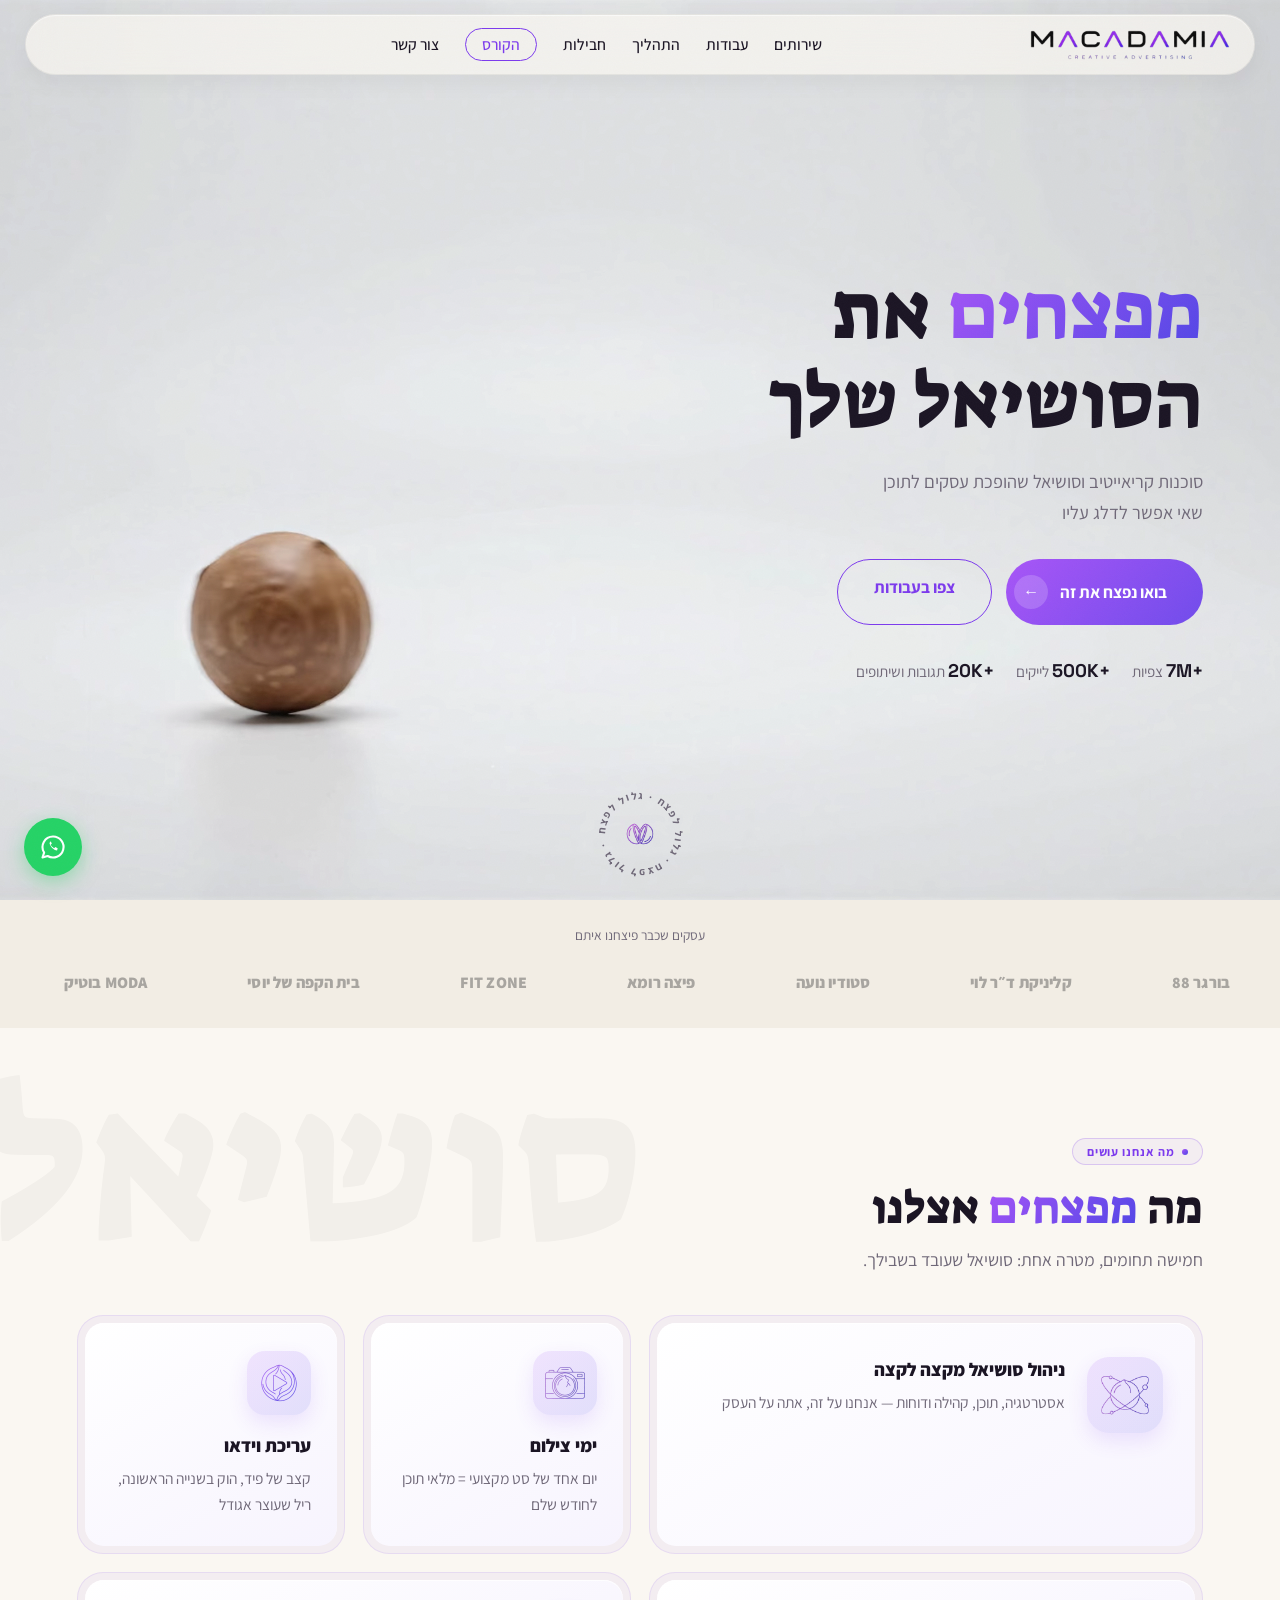
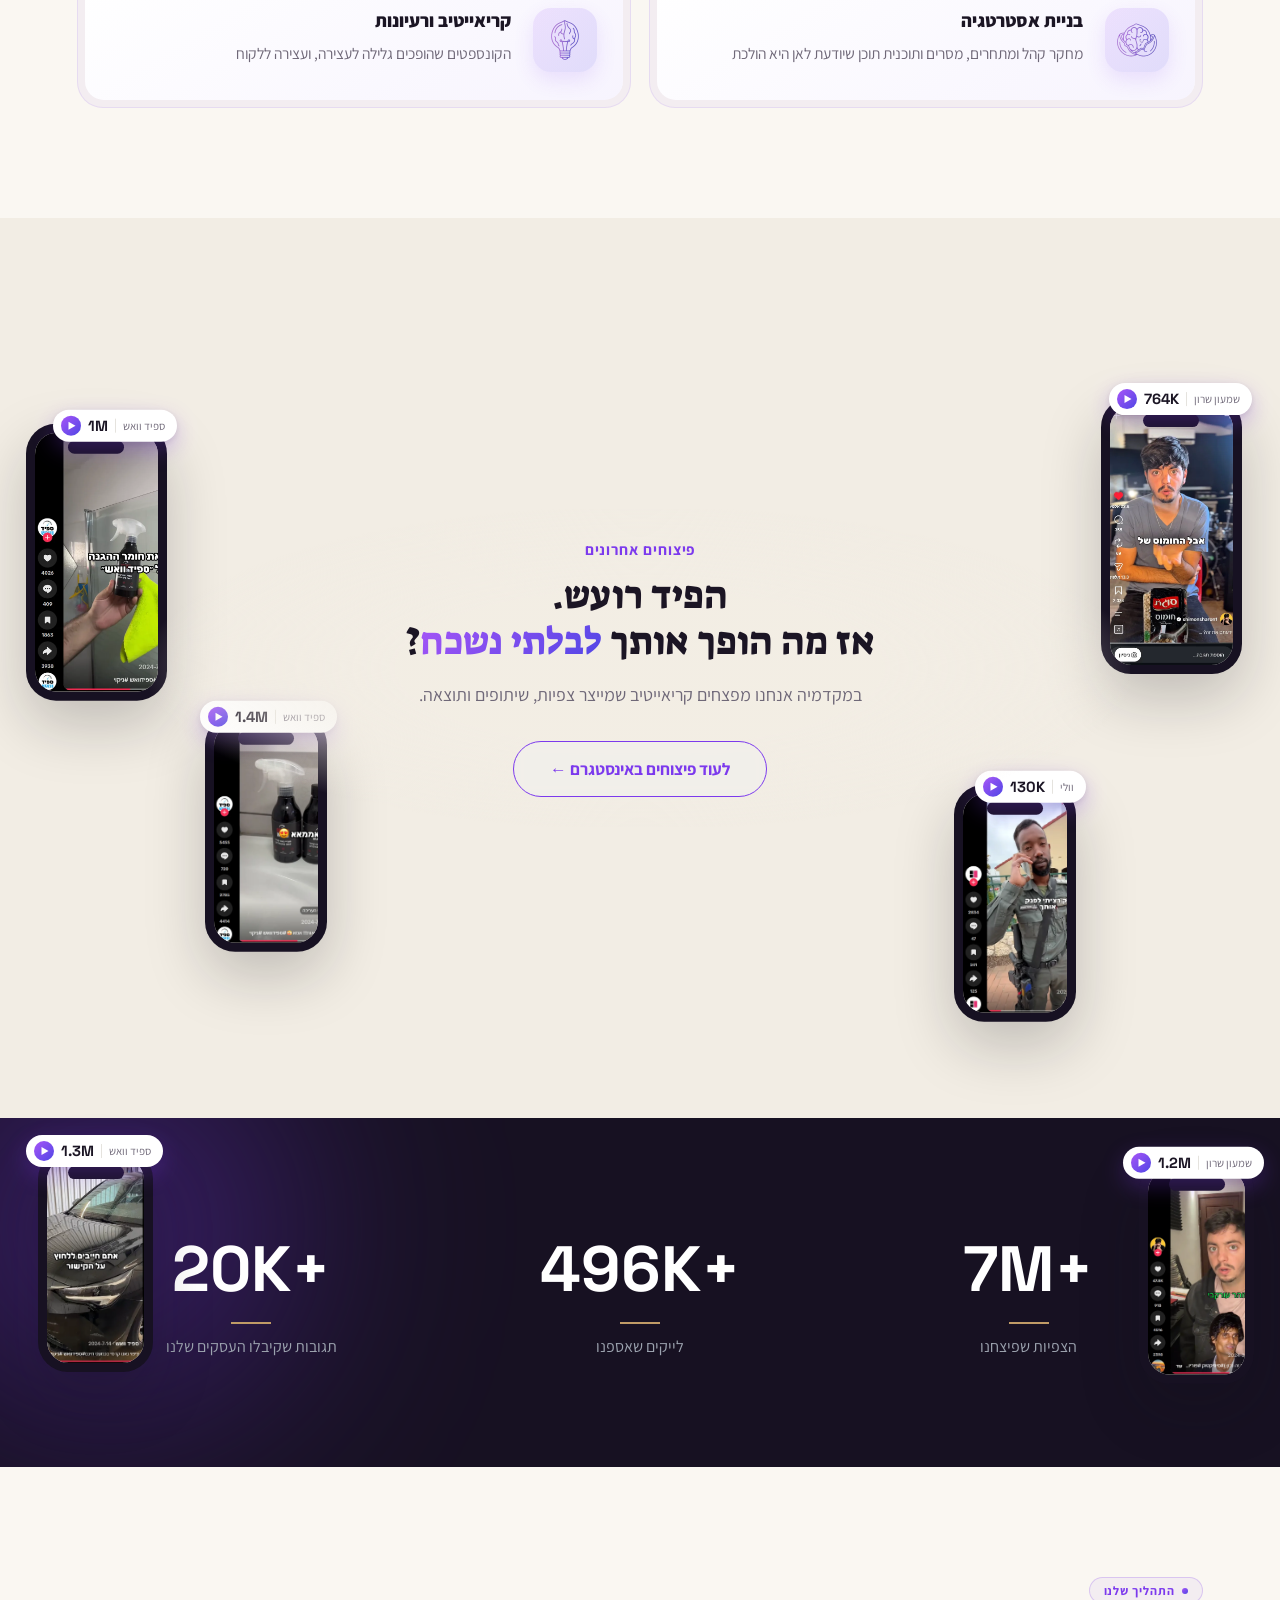
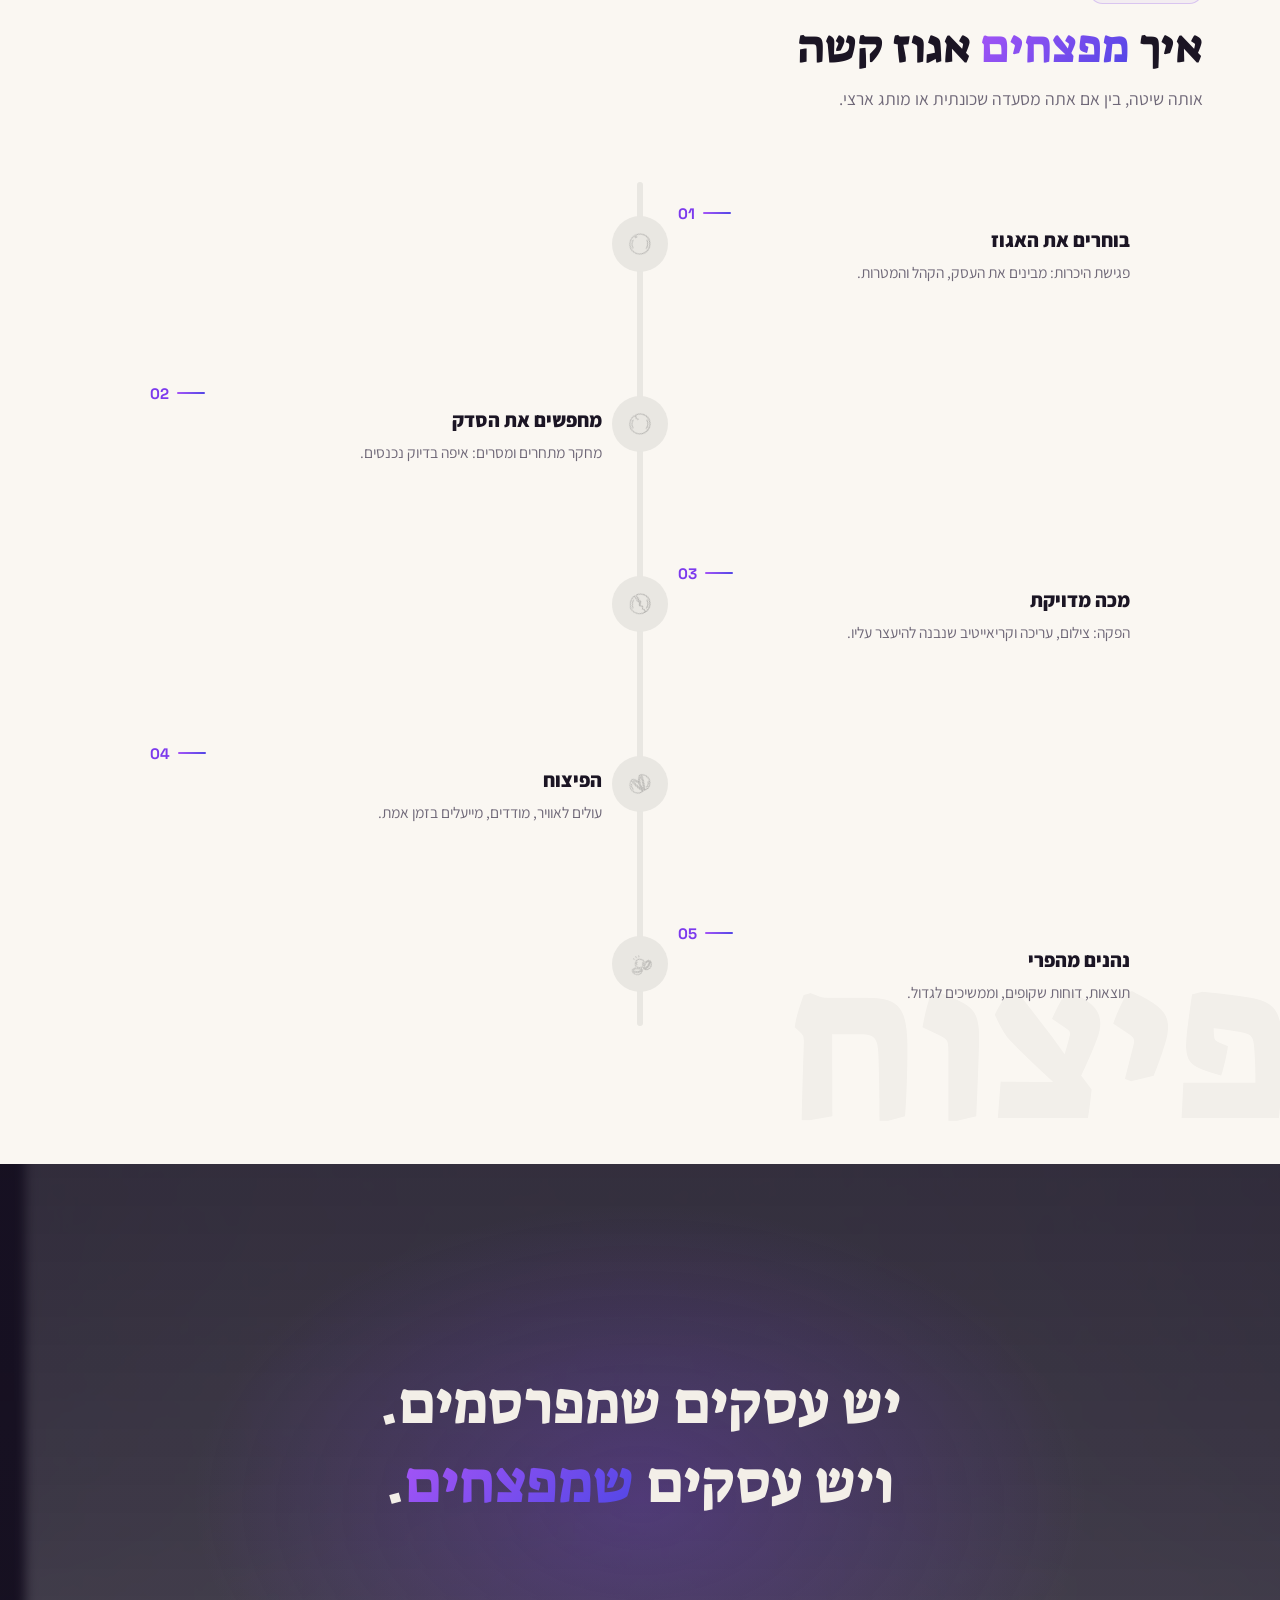
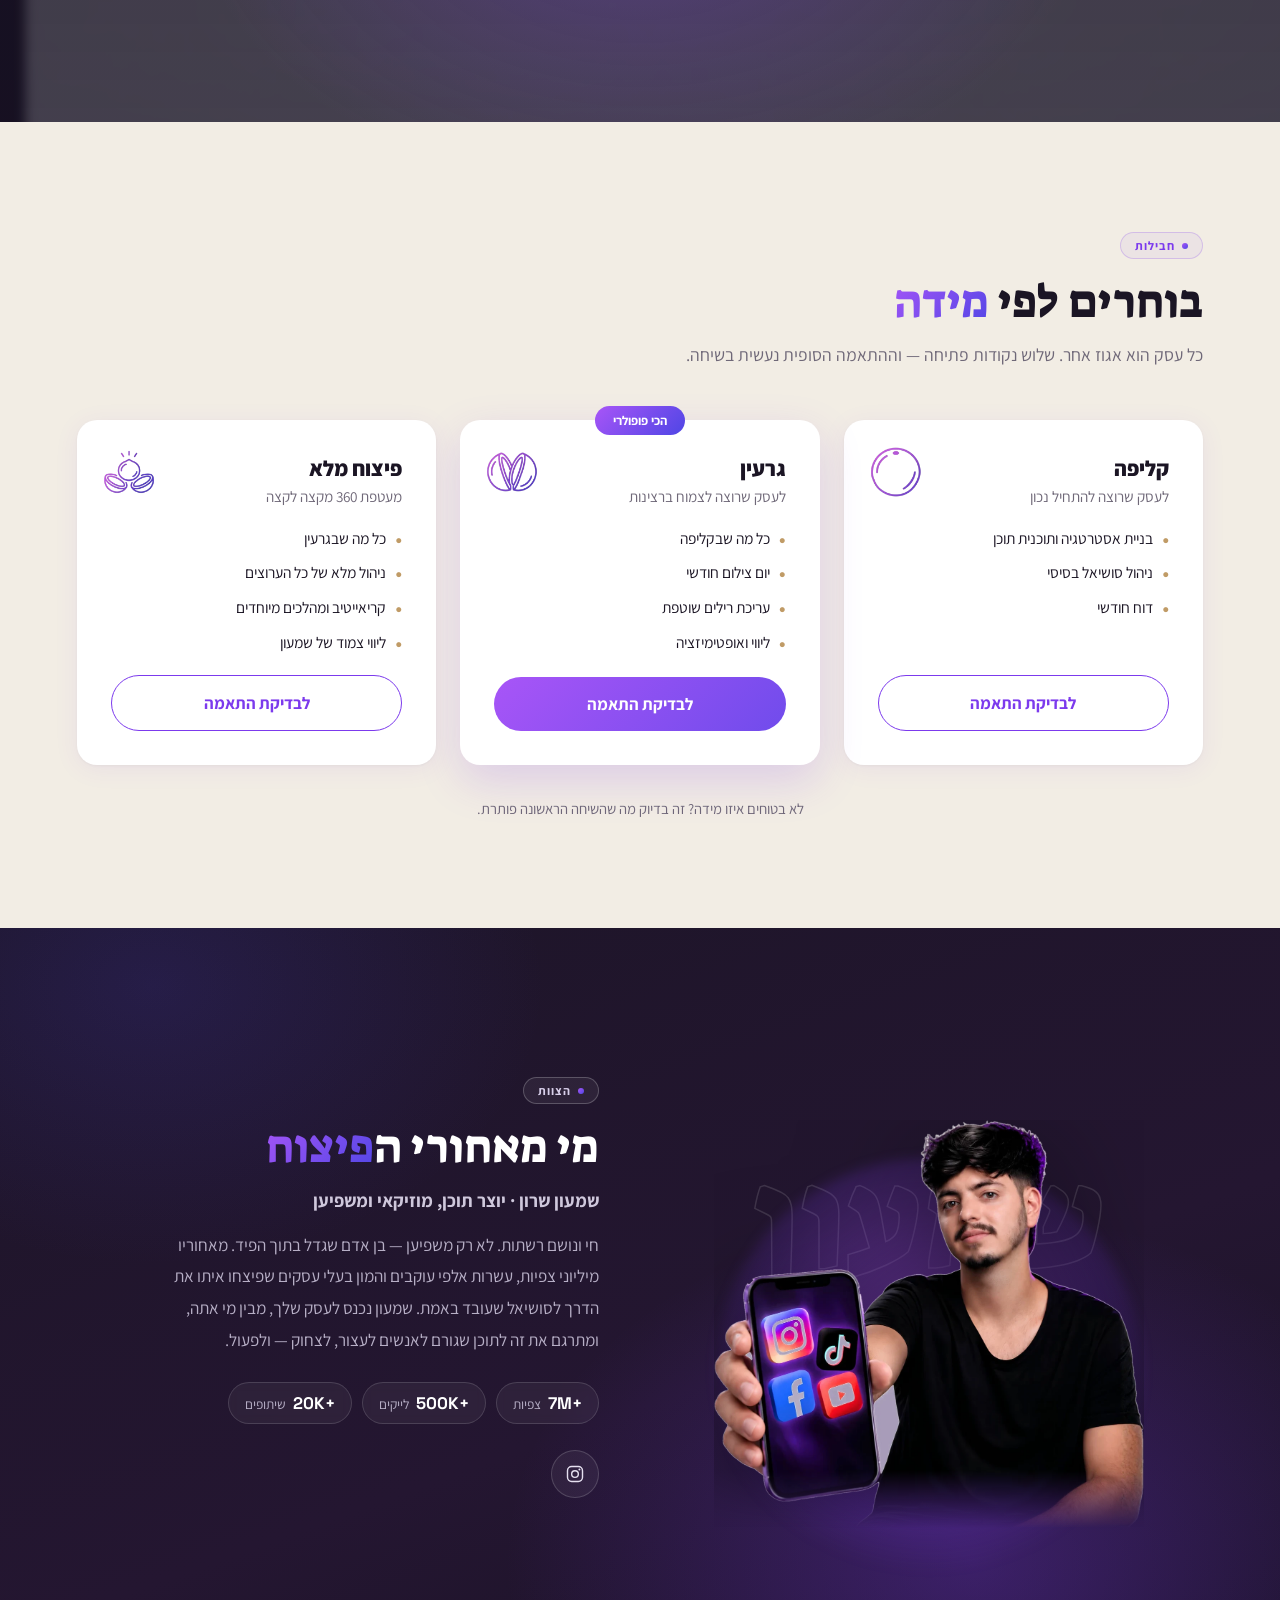
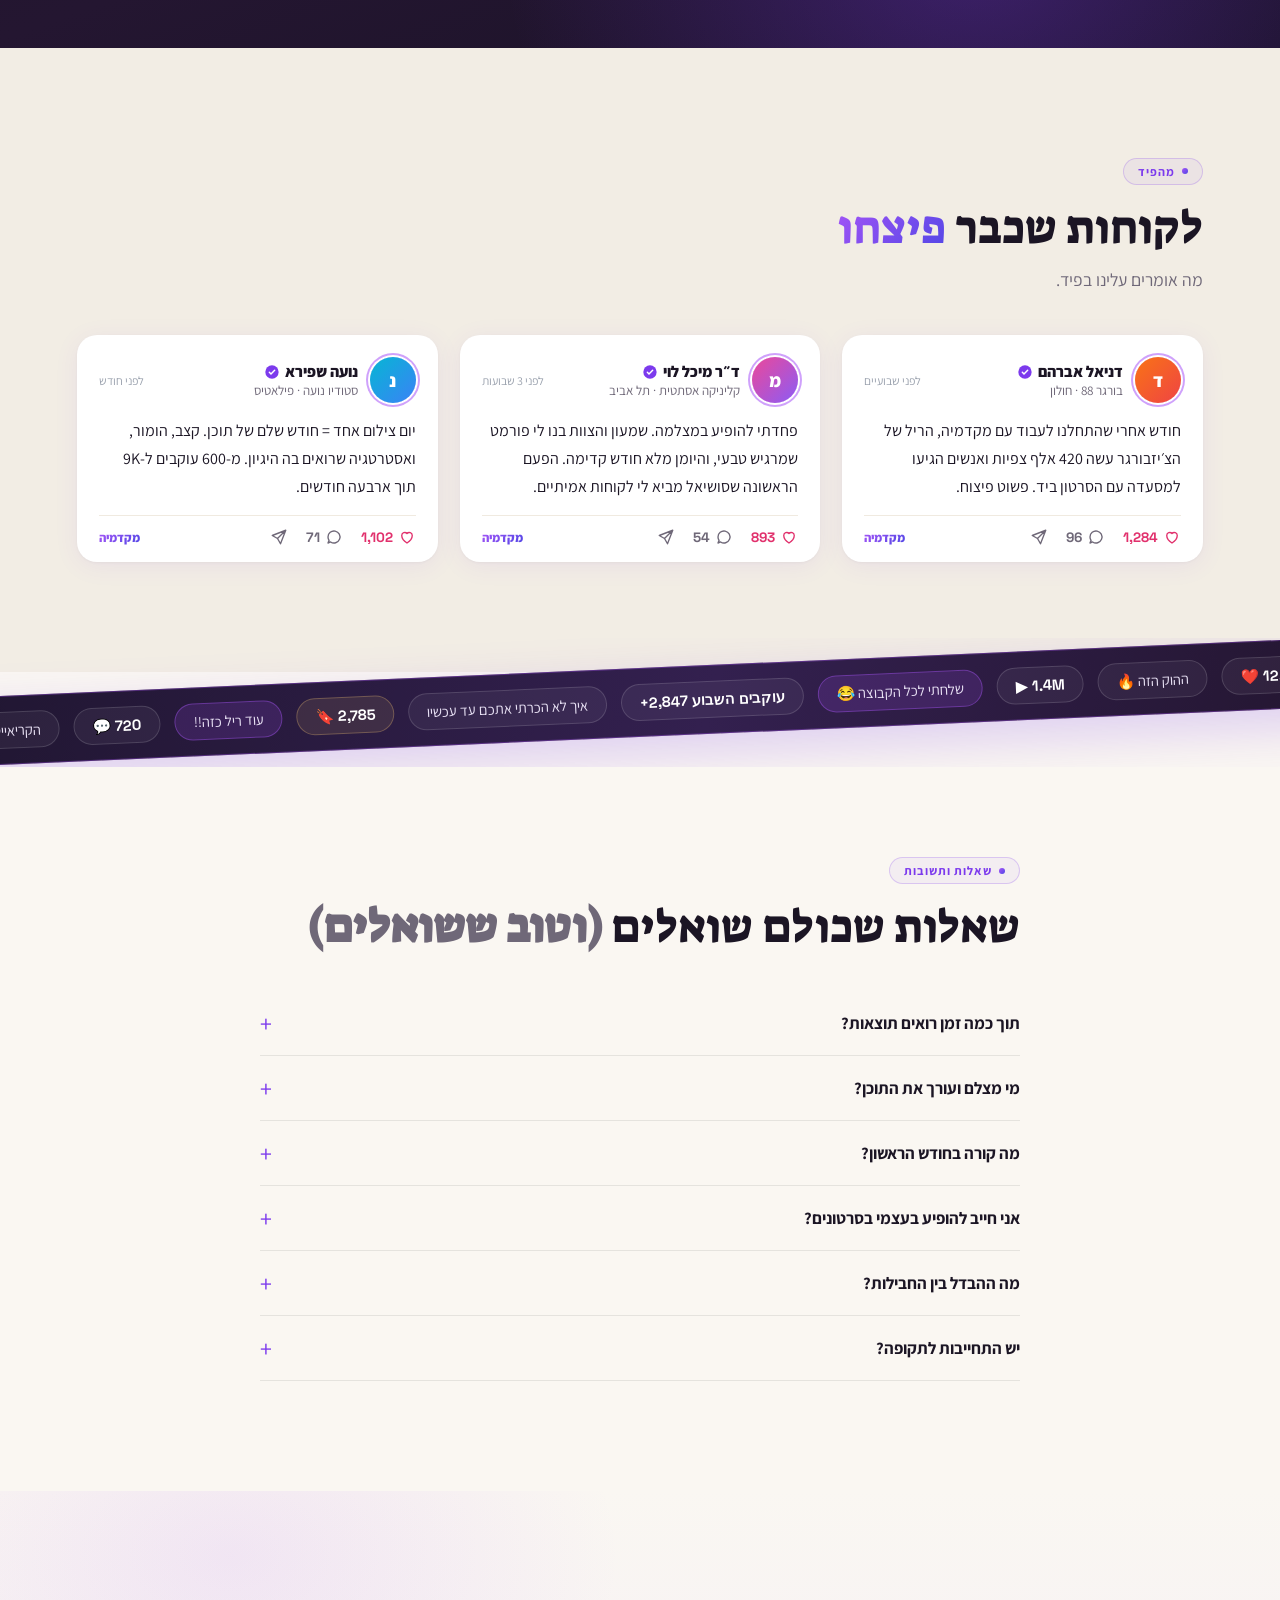
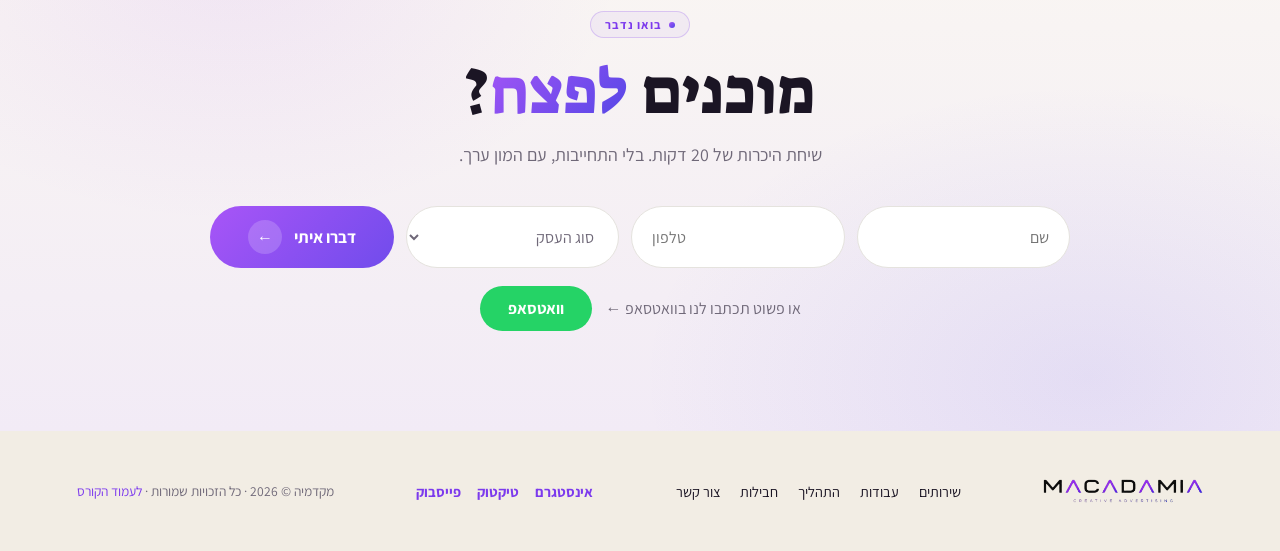
<file: index.html>
<!DOCTYPE html>
<html dir="rtl" lang="he">
<head>
<meta charset="utf-8">
<meta name="viewport" content="width=device-width, initial-scale=1">
<title>מקדמיה — סוכנות קריאייטיב וסושיאל</title>
<meta name="description" content="סוכנות קריאייטיב וסושיאל שהופכת עסקים לתוכן שאי אפשר לדלג עליו. ניהול סושיאל, ימי צילום, עריכת וידאו, אסטרטגיה וקריאייטיב.">
<link rel="icon" type="image/png" href="assets/favicon.png">
<link rel="preconnect" href="https://fonts.googleapis.com">
<link rel="preconnect" href="https://fonts.gstatic.com" crossorigin>
<link href="https://fonts.googleapis.com/css2?family=Suez+One&family=Assistant:wght@400;600;700;800&family=Space+Grotesk:wght@500;700&display=swap" rel="stylesheet">
<link rel="stylesheet" href="css/main.css?v=1790465063">
</head>
<body>

<!-- ===== Header ===== -->
<header class="site-header">
  <div class="header-inner">
    <a href="#top" class="header-logo"><img src="assets/logo-wordmark.png" alt="מקדמיה"></a>
    <nav class="main-nav">
      <a href="#services">שירותים</a>
      <a href="#work">עבודות</a>
      <a href="#process">התהליך</a>
      <a href="#plans">חבילות</a>
      <a href="course.html" class="nav-pill">הקורס</a>
      <a href="#contact">צור קשר</a>
    </nav>
    <a href="#contact" class="btn btn-primary btn-sm header-cta">לשיחת אסטרטגיה</a>
    <button class="hamburger" aria-label="תפריט">
      <span></span><span></span><span></span>
    </button>
  </div>
</header>

<div class="mobile-menu">
  <a href="#services">שירותים</a>
  <a href="#work">עבודות</a>
  <a href="#process">התהליך</a>
  <a href="#plans">חבילות</a>
  <a href="course.html" class="nav-pill">הקורס</a>
  <a href="#contact" class="btn btn-primary">לשיחת אסטרטגיה</a>
</div>

<!-- ===== Hero: וידאו אגוז ===== -->
<section id="top" class="hero">
  <!-- המקורות נבחרים ב-JS לפי רוחב המסך: דסקטופ = 16:9 מלא, מובייל = חיתוך ריבועי על האגוז והאייקונים -->
  <video id="heroVid" class="hero-video" poster="assets/hero-poster.jpg" autoplay muted playsinline preload="auto"
         data-desktop-webm="assets/hero-nut.webm" data-desktop-mp4="assets/hero-nut.mp4" data-desktop-poster="assets/hero-poster.jpg"
         data-mobile-webm="assets/hero-nut-mobile.webm" data-mobile-mp4="assets/hero-nut-mobile.mp4" data-mobile-poster="assets/hero-poster-mobile.jpg"></video>
  <div class="hero-content">
    <div class="hero-text">
      <h1><span class="grad-text grad-live">מפצחים</span> את הסושיאל שלך</h1>
      <p class="lead">סוכנות קריאייטיב וסושיאל שהופכת עסקים לתוכן שאי אפשר לדלג עליו</p>
      <div class="hero-ctas">
        <a href="#contact" class="btn btn-primary btn-cta">בואו נפצח את זה<span class="btn-ic">←</span></a>
        <a href="#work" class="btn btn-secondary">צפו בעבודות</a>
      </div>
      <div class="trust-row" data-reveal>
        <span><b>7M+</b> צפיות</span>
        <span><b>500K+</b> לייקים</span>
        <span><b>20K+</b> תגובות ושיתופים</span>
      </div>
    </div>
  </div>
  <div class="scroll-hint scroll-badge" aria-hidden="true">
    <svg viewBox="0 0 100 100" width="92" height="92">
      <defs><path id="circ" d="M50,50 m-38,0 a38,38 0 1,1 76,0 a38,38 0 1,1 -76,0"/></defs>
      <text class="scroll-badge-text"><textPath href="#circ">גלול לפצח · גלול לפצח · גלול לפצח · </textPath></text>
    </svg>
    <img src="assets/icons/nut-4.webp" alt="" width="30" height="30">
  </div>
</section>

<!-- ===== פס לוגו לקוחות ===== -->
<section class="marquee-section">
  <p>עסקים שכבר פיצחנו איתם</p>
  <div class="marquee-track-wrap">
    <div class="marquee-track">
      <!-- שמות זמניים — יוחלפו בלוגואים אמיתיים דרך js/config.js (ראה NOTES.md) -->
      <div class="client-logo client-logo-text">בורגר 88</div>
      <div class="client-logo client-logo-text">קליניקת ד״ר לוי</div>
      <div class="client-logo client-logo-text">סטודיו נועה</div>
      <div class="client-logo client-logo-text">פיצה רומא</div>
      <div class="client-logo client-logo-text">FIT ZONE</div>
      <div class="client-logo client-logo-text">בית הקפה של יוסי</div>
      <div class="client-logo client-logo-text">MODA בוטיק</div>
      <div class="client-logo client-logo-text">מוסך אחים כהן</div>
      <div class="client-logo client-logo-text">בורגר 88</div>
      <div class="client-logo client-logo-text">קליניקת ד״ר לוי</div>
      <div class="client-logo client-logo-text">סטודיו נועה</div>
      <div class="client-logo client-logo-text">פיצה רומא</div>
      <div class="client-logo client-logo-text">FIT ZONE</div>
      <div class="client-logo client-logo-text">בית הקפה של יוסי</div>
      <div class="client-logo client-logo-text">MODA בוטיק</div>
      <div class="client-logo client-logo-text">מוסך אחים כהן</div>
    </div>
  </div>
</section>

<!-- ===== שירותים ===== -->
<section id="services" class="section has-ghost">
  <span class="ghost-word" aria-hidden="true">סושיאל</span>
  <p class="eyebrow">מה אנחנו עושים</p>
  <h2>מה <span class="grad-text">מפצחים</span> אצלנו</h2>
  <p class="section-sub">חמישה תחומים, מטרה אחת: סושיאל שעובד בשבילך.</p>
  <div class="services-grid">
    <div class="service-card service-featured" data-reveal data-delay="0" data-tilt>
      <div class="card-core">
      <div class="service-icon">
        <img src="assets/icons/social.webp" alt="" width="40" height="40">
      </div>
      <div class="svc-text">
      <h3>ניהול סושיאל מקצה לקצה</h3>
      <p>אסטרטגיה, תוכן, קהילה ודוחות — אנחנו על זה, אתה על העסק</p>
      </div>
    </div>
    </div>    <div class="service-card" data-reveal data-delay="100" data-tilt>
      <div class="card-core">
      <div class="service-icon">
        <img src="assets/icons/shoot.webp" alt="" width="40" height="40">
      </div>
      <h3>ימי צילום</h3>
      <p>יום אחד של סט מקצועי = מלאי תוכן לחודש שלם</p>
    </div>
    </div>    <div class="service-card" data-reveal data-delay="200" data-tilt>
      <div class="card-core">
      <div class="service-icon">
        <img src="assets/icons/video.webp" alt="" width="40" height="40">
      </div>
      <h3>עריכת וידאו</h3>
      <p>קצב של פיד, הוק בשנייה הראשונה, ריל שעוצר אגודל</p>
    </div>
    </div>    <div class="service-card" data-reveal data-delay="300" data-tilt>
      <div class="card-core">
      <div class="service-icon">
        <img src="assets/icons/strategy.webp" alt="" width="40" height="40">
      </div>
      <div class="svc-text">
      <h3>בניית אסטרטגיה</h3>
      <p>מחקר קהל ומתחרים, מסרים ותוכנית תוכן שיודעת לאן היא הולכת</p>
      </div>
    </div>
    </div>    <div class="service-card" data-reveal data-delay="400" data-tilt>
      <div class="card-core">
      <div class="service-icon">
        <img src="assets/icons/creative.webp" alt="" width="40" height="40">
      </div>
      <div class="svc-text">
      <h3>קריאייטיב ורעיונות</h3>
      <p>הקונספטים שהופכים גלילה לעצירה, ועצירה ללקוח</p>
      </div>
    </div>
    </div>  </div>
</section>

<!-- ===== עבודות + טלפונים מרחפים ===== -->
<section id="work" class="section-alt work-section" style="scroll-margin-top:70px">
  <div class="work-stage">
    <!-- 6 טלפונים: 3 בכל צד בזיגזג (בלי חפיפות), גודל יחסי למסך, כמעט ישרים; עולים בעדינות עם הגלילה -->
      <div class="floating-phone ph-r1" data-speed="0.6" style="top:10%;right:3%">
        <div class="phone-frame"><div class="phone-screen" data-reel="0"><div class="phone-notch"></div><span class="phone-file">reel-1.mp4</span><div class="views-tag">[צפיות ▶]</div></div></div>
      </div>
      <div class="floating-phone ph-l1" data-speed="0.9" style="top:8%;left:2%">
        <div class="phone-frame"><div class="phone-screen" data-reel="1"><div class="phone-notch"></div><span class="phone-file">reel-2.mp4</span><div class="views-tag">[צפיות ▶]</div></div></div>
      </div>
      <div class="floating-phone ph-r2" data-speed="1.15" style="top:44%;right:16%">
        <div class="phone-frame"><div class="phone-screen" data-reel="2"><div class="phone-notch"></div><span class="phone-file">reel-3.mp4</span><div class="views-tag">[צפיות ▶]</div></div></div>
      </div>
      <div class="floating-phone ph-l2" data-speed="0.8" style="top:42%;left:16%">
        <div class="phone-frame"><div class="phone-screen" data-reel="3"><div class="phone-notch"></div><span class="phone-file">reel-4.mp4</span><div class="views-tag">[צפיות ▶]</div></div></div>
      </div>
      <div class="floating-phone ph-r3 ph-extra" data-speed="1.5" style="top:80%;right:2%">
        <div class="phone-frame"><div class="phone-screen" data-reel="4"><div class="phone-notch"></div><span class="phone-file">reel-5.mp4</span><div class="views-tag">[צפיות ▶]</div></div></div>
      </div>
      <div class="floating-phone ph-l3 ph-extra" data-speed="1.3" style="top:82%;left:3%">
        <div class="phone-frame"><div class="phone-screen" data-reel="5"><div class="phone-notch"></div><span class="phone-file">reel-6.mp4</span><div class="views-tag">[צפיות ▶]</div></div></div>
      </div>

    <div class="work-center">
      <p class="work-kicker">פיצוחים אחרונים</p>
      <h2 class="work-punch">הפיד רועש.<br>אז מה הופך אותך <span class="grad-text">לבלתי נשכח</span>?</h2>
      <p class="work-sub">במקדמיה אנחנו מפצחים קריאייטיב שמייצר צפיות, שיתופים ותוצאה.</p>

      <!-- קרוסלת מובייל -->
      <div class="reel-carousel">
        <div class="reel-item"><div class="phone-frame"><div class="phone-screen" data-reel="0"><div class="phone-notch"></div><span class="phone-file">reel-1.mp4</span><div class="views-tag">[צפיות ▶]</div></div></div></div>
        <div class="reel-item"><div class="phone-frame"><div class="phone-screen" data-reel="1"><div class="phone-notch"></div><span class="phone-file">reel-2.mp4</span><div class="views-tag">[צפיות ▶]</div></div></div></div>
        <div class="reel-item"><div class="phone-frame"><div class="phone-screen" data-reel="2"><div class="phone-notch"></div><span class="phone-file">reel-3.mp4</span><div class="views-tag">[צפיות ▶]</div></div></div></div>
        <div class="reel-item"><div class="phone-frame"><div class="phone-screen" data-reel="3"><div class="phone-notch"></div><span class="phone-file">reel-4.mp4</span><div class="views-tag">[צפיות ▶]</div></div></div></div>
        <div class="reel-item"><div class="phone-frame"><div class="phone-screen" data-reel="4"><div class="phone-notch"></div><span class="phone-file">reel-5.mp4</span><div class="views-tag">[צפיות ▶]</div></div></div></div>
        <div class="reel-item"><div class="phone-frame"><div class="phone-screen" data-reel="5"><div class="phone-notch"></div><span class="phone-file">reel-6.mp4</span><div class="views-tag">[צפיות ▶]</div></div></div></div>
      </div>

      <a href="https://www.instagram.com/macadamia.il" data-social="instagram" target="_blank" rel="noopener" class="btn btn-secondary" style="background:rgba(241,240,237,0.7);backdrop-filter:blur(6px)">לעוד פיצוחים באינסטגרם ←</a>
    </div>
  </div>
</section>

<!-- ===== מונים ===== -->
<section id="counters" class="counters-section">
  <div class="counters-blob"></div>
  <div class="counters-grid">
    <div>
      <div class="counter-value" data-counter="views">7M+</div>
      <div class="counter-line"></div>
      <div class="counter-label">הצפיות שפיצחנו</div>
    </div>
    <div>
      <div class="counter-value" data-counter="likes">500K+</div>
      <div class="counter-line"></div>
      <div class="counter-label">לייקים שאספנו</div>
    </div>
    <div>
      <div class="counter-value" data-counter="comments">20K+</div>
      <div class="counter-line"></div>
      <div class="counter-label">תגובות שקיבלו העסקים שלנו</div>
    </div>
  </div>
</section>

<!-- ===== התהליך ===== -->
<section id="process" class="section has-ghost">
  <span class="ghost-word ghost-word-2" aria-hidden="true">פיצוח</span>
  <p class="eyebrow">התהליך שלנו</p>
  <h2>איך <span class="grad-text">מפצחים</span> אגוז קשה</h2>
  <p class="section-sub">אותה שיטה, בין אם אתה מסעדה שכונתית או מותג ארצי.</p>
  <div class="process-timeline">
    <div class="process-line"></div>
    <div id="procFill" class="process-fill"></div>

    <div class="process-step">
      <div class="step-content">
        <div class="step-num">01</div>
        <h3>בוחרים את האגוז</h3>
        <p>פגישת היכרות: מבינים את העסק, הקהל והמטרות.</p>
      </div>
      <div class="step-badge"><img src="assets/icons/nut-1.webp" alt="" width="34" height="34"></div>
      <div></div>
    </div>

    <div class="process-step">
      <div></div>
      <div class="step-badge"><img src="assets/icons/nut-2.webp" alt="" width="34" height="34"></div>
      <div class="step-content">
        <div class="step-num">02</div>
        <h3>מחפשים את הסדק</h3>
        <p>מחקר מתחרים ומסרים: איפה בדיוק נכנסים.</p>
      </div>
    </div>

    <div class="process-step">
      <div class="step-content">
        <div class="step-num">03</div>
        <h3>מכה מדויקת</h3>
        <p>הפקה: צילום, עריכה וקריאייטיב שנבנה להיעצר עליו.</p>
      </div>
      <div class="step-badge"><img src="assets/icons/nut-3.webp" alt="" width="34" height="34"></div>
      <div></div>
    </div>

    <div class="process-step">
      <div></div>
      <div class="step-badge"><img src="assets/icons/nut-4.webp" alt="" width="34" height="34"></div>
      <div class="step-content">
        <div class="step-num">04</div>
        <h3>הפיצוח</h3>
        <p>עולים לאוויר, מודדים, מייעלים בזמן אמת.</p>
      </div>
    </div>

    <div class="process-step">
      <div class="step-content">
        <div class="step-num">05</div>
        <h3>נהנים מהפרי</h3>
        <p>תוצאות, דוחות שקופים, וממשיכים לגדול.</p>
      </div>
      <div class="step-badge"><img src="assets/icons/nut-5.webp" alt="" width="34" height="34"></div>
      <div></div>
    </div>
  </div>
</section>


<!-- ===== אינטרלוד: הצהרת מותג על פוטג' האגוז ===== -->
<section class="statement">
  <video class="statement-video" muted loop playsinline preload="none">
    <source src="assets/hero-nut.webm" type="video/webm">
    <source src="assets/hero-nut.mp4" type="video/mp4">
  </video>
  <div class="statement-scrim"></div>
  <p class="statement-line" data-reveal>יש עסקים שמפרסמים.<br>ויש עסקים <span class="grad-text grad-live">שמפצחים</span>.</p>
</section>

<!-- ===== חבילות ===== -->
<section id="plans" class="section section-alt">
  <p class="eyebrow">חבילות</p>
  <h2>בוחרים לפי <span class="grad-text">מידה</span></h2>
  <p class="section-sub" style="margin-bottom:54px">כל עסק הוא אגוז אחר. שלוש נקודות פתיחה — וההתאמה הסופית נעשית בשיחה.</p>
  <div class="plans-grid">
    <div class="plan-card" data-reveal data-delay="0">
      <div class="plan-nut"><img src="assets/icons/nut-1.webp" alt="" width="56" height="56"><span class="plan-crack"></span></div>
      <h3>קליפה</h3>
      <p class="plan-tagline">לעסק שרוצה להתחיל נכון</p>
      <ul>
        <li>בניית אסטרטגיה ותוכנית תוכן</li>
        <li>ניהול סושיאל בסיסי</li>
        <li>דוח חודשי</li>
      </ul>
      <a href="#contact" class="btn btn-secondary">לבדיקת התאמה</a>
    </div>
    <div class="plan-card plan-featured" data-reveal data-delay="120">
      <div class="popular-badge">הכי פופולרי</div>
      <div class="plan-nut"><img src="assets/icons/nut-4.webp" alt="" width="56" height="56"><span class="plan-crack"></span></div>
      <h3>גרעין</h3>
      <p class="plan-tagline">לעסק שרוצה לצמוח ברצינות</p>
      <ul>
        <li>כל מה שבקליפה</li>
        <li>יום צילום חודשי</li>
        <li>עריכת רילים שוטפת</li>
        <li>ליווי ואופטימיזציה</li>
      </ul>
      <a href="#contact" class="btn btn-primary">לבדיקת התאמה</a>
    </div>
    <div class="plan-card" data-reveal data-delay="240">
      <div class="plan-nut"><img src="assets/icons/nut-5.webp" alt="" width="56" height="56"><span class="plan-crack"></span></div>
      <h3>פיצוח מלא</h3>
      <p class="plan-tagline">מעטפת 360 מקצה לקצה</p>
      <ul>
        <li>כל מה שבגרעין</li>
        <li>ניהול מלא של כל הערוצים</li>
        <li>קריאייטיב ומהלכים מיוחדים</li>
        <li>ליווי צמוד של שמעון</li>
      </ul>
      <a href="#contact" class="btn btn-secondary">לבדיקת התאמה</a>
    </div>
  </div>
  <p class="plans-note">לא בטוחים איזו מידה? זה בדיוק מה שהשיחה הראשונה פותרת.</p>
</section>

<!-- ===== אודות: ספוטלייט שמעון ===== -->
<section id="about" class="about-panel">
  <div class="about-panel-inner">
    <div class="about-stage2" data-reveal>
      <span class="about-bigname" aria-hidden="true">שמעון<br>שרון</span>
      <div class="about-glow"></div>
      <img class="about-person2" src="assets/shimon-cutout.webp" alt="שמעון שרון" loading="lazy">
    </div>
    <div class="about-copy">
      <p class="eyebrow eyebrow-light">הצוות</p>
      <h2>מי מאחורי ה<span class="grad-text">פיצוח</span></h2>
      <h3>שמעון שרון · יוצר תוכן, מוזיקאי ומשפיען</h3>
      <p class="bio">חי ונושם רשתות. לא רק משפיען — בן אדם שגדל בתוך הפיד. מאחוריו מיליוני צפיות, עשרות אלפי עוקבים והמון בעלי עסקים שפיצחו איתו את הדרך לסושיאל שעובד באמת. שמעון נכנס לעסק שלך, מבין מי אתה, ומתרגם את זה לתוכן שגורם לאנשים לעצור, לצחוק — ולפעול.</p>
      <div class="about-stats">
        <span><b>7M+</b> צפיות</span>
        <span><b>500K+</b> לייקים</span>
        <span><b>20K+</b> שיתופים</span>
      </div>
      <div class="social-row">
        <a class="soc soc-ig" data-soc="instagram" target="_blank" rel="noopener" aria-label="אינסטגרם">
          <svg viewBox="0 0 24 24" width="20" height="20"><rect x="3" y="3" width="18" height="18" rx="5" fill="none" stroke="currentColor" stroke-width="1.7"/><circle cx="12" cy="12" r="4" fill="none" stroke="currentColor" stroke-width="1.7"/><circle cx="17.3" cy="6.7" r="1.2" fill="currentColor"/></svg>
        </a>
        <a class="soc soc-tt" data-soc="tiktok" target="_blank" rel="noopener" aria-label="טיקטוק">
          <svg viewBox="0 0 24 24" width="20" height="20"><path d="M14 3v10.5a3.5 3.5 0 1 1-3-3.46" fill="none" stroke="currentColor" stroke-width="1.7" stroke-linecap="round"/><path d="M14 3c.5 2.6 2.2 4.2 5 4.5" fill="none" stroke="currentColor" stroke-width="1.7" stroke-linecap="round"/></svg>
        </a>
        <a class="soc soc-yt" data-soc="youtube" target="_blank" rel="noopener" aria-label="יוטיוב">
          <svg viewBox="0 0 24 24" width="20" height="20"><rect x="2.5" y="6" width="19" height="12" rx="4" fill="none" stroke="currentColor" stroke-width="1.7"/><path d="M10.5 9.7v4.6l4-2.3z" fill="currentColor"/></svg>
        </a>
        <a class="soc soc-fb" data-soc="facebook" target="_blank" rel="noopener" aria-label="פייסבוק">
          <svg viewBox="0 0 24 24" width="20" height="20"><path d="M14.5 8H16V5.2h-2.2c-2 0-3.3 1.4-3.3 3.4V11H8.3v2.7h2.2V21h2.9v-7.3h2.3l.4-2.7h-2.7V8.9c0-.6.4-.9 1.1-.9z" fill="none" stroke="currentColor" stroke-width="1.6" stroke-linejoin="round"/></svg>
        </a>
      </div>
    </div>
  </div>
</section>

<!-- ===== המלצות ===== -->
<section id="testimonials" class="section section-alt">
  <p class="eyebrow">מהפיד</p>
  <h2>לקוחות שכבר <span class="grad-text">פיצחו</span></h2>
  <p class="section-sub">מה אומרים עלינו בפיד.</p>
  <div class="posts-grid">
    <article class="post-card" data-reveal data-delay="0">
      <header class="post-head">
        <div class="post-avatar" style="background:linear-gradient(135deg,#F97316,#EF4444)">ד</div>
        <div class="post-who">
          <div class="post-name">דניאל אברהם <svg class="post-verified" viewBox="0 0 24 24" width="16" height="16"><circle cx="12" cy="12" r="10" fill="#7C3AED"/><path d="M8 12.5l2.5 2.5L16 9.5" fill="none" stroke="#fff" stroke-width="2.2" stroke-linecap="round" stroke-linejoin="round"/></svg></div>
          <div class="post-biz">בורגר 88 · חולון</div>
        </div>
        <span class="post-time">לפני שבועיים</span>
      </header>
      <blockquote class="post-quote">חודש אחרי שהתחלנו לעבוד עם מקדמיה, הריל של הצ׳יזבורגר עשה 420 אלף צפיות ואנשים הגיעו למסעדה עם הסרטון ביד. פשוט פיצוח.</blockquote>
      <footer class="post-foot">
        <span class="post-act post-like"><svg viewBox="0 0 24 24" width="18" height="18"><path d="M12 20s-7-4.4-7-10a4 4 0 0 1 7-2.6A4 4 0 0 1 19 10c0 5.6-7 10-7 10z" fill="none" stroke="currentColor" stroke-width="1.8" stroke-linejoin="round"/></svg><b>1,284</b></span>
        <span class="post-act"><svg viewBox="0 0 24 24" width="18" height="18"><path d="M4 12a8 8 0 1 1 3.5 6.6L4 20l1.4-3.5A8 8 0 0 1 4 12z" fill="none" stroke="currentColor" stroke-width="1.8" stroke-linejoin="round"/></svg><b>96</b></span>
        <span class="post-act"><svg viewBox="0 0 24 24" width="18" height="18"><path d="M21 3L10 14M21 3l-7 18-4-7-7-4z" fill="none" stroke="currentColor" stroke-width="1.8" stroke-linejoin="round"/></svg></span>
        <span class="post-src">מקדמיה</span>
      </footer>
    </article>
    <article class="post-card" data-reveal data-delay="110">
      <header class="post-head">
        <div class="post-avatar" style="background:linear-gradient(135deg,#EC4899,#8B5CF6)">מ</div>
        <div class="post-who">
          <div class="post-name">ד״ר מיכל לוי <svg class="post-verified" viewBox="0 0 24 24" width="16" height="16"><circle cx="12" cy="12" r="10" fill="#7C3AED"/><path d="M8 12.5l2.5 2.5L16 9.5" fill="none" stroke="#fff" stroke-width="2.2" stroke-linecap="round" stroke-linejoin="round"/></svg></div>
          <div class="post-biz">קליניקה אסתטית · תל אביב</div>
        </div>
        <span class="post-time">לפני 3 שבועות</span>
      </header>
      <blockquote class="post-quote">פחדתי להופיע במצלמה. שמעון והצוות בנו לי פורמט שמרגיש טבעי, והיומן מלא חודש קדימה. הפעם הראשונה שסושיאל מביא לי לקוחות אמיתיים.</blockquote>
      <footer class="post-foot">
        <span class="post-act post-like"><svg viewBox="0 0 24 24" width="18" height="18"><path d="M12 20s-7-4.4-7-10a4 4 0 0 1 7-2.6A4 4 0 0 1 19 10c0 5.6-7 10-7 10z" fill="none" stroke="currentColor" stroke-width="1.8" stroke-linejoin="round"/></svg><b>893</b></span>
        <span class="post-act"><svg viewBox="0 0 24 24" width="18" height="18"><path d="M4 12a8 8 0 1 1 3.5 6.6L4 20l1.4-3.5A8 8 0 0 1 4 12z" fill="none" stroke="currentColor" stroke-width="1.8" stroke-linejoin="round"/></svg><b>54</b></span>
        <span class="post-act"><svg viewBox="0 0 24 24" width="18" height="18"><path d="M21 3L10 14M21 3l-7 18-4-7-7-4z" fill="none" stroke="currentColor" stroke-width="1.8" stroke-linejoin="round"/></svg></span>
        <span class="post-src">מקדמיה</span>
      </footer>
    </article>
    <article class="post-card" data-reveal data-delay="220">
      <header class="post-head">
        <div class="post-avatar" style="background:linear-gradient(135deg,#06B6D4,#3B82F6)">נ</div>
        <div class="post-who">
          <div class="post-name">נועה שפירא <svg class="post-verified" viewBox="0 0 24 24" width="16" height="16"><circle cx="12" cy="12" r="10" fill="#7C3AED"/><path d="M8 12.5l2.5 2.5L16 9.5" fill="none" stroke="#fff" stroke-width="2.2" stroke-linecap="round" stroke-linejoin="round"/></svg></div>
          <div class="post-biz">סטודיו נועה · פילאטיס</div>
        </div>
        <span class="post-time">לפני חודש</span>
      </header>
      <blockquote class="post-quote">יום צילום אחד = חודש שלם של תוכן. קצב, הומור, ואסטרטגיה שרואים בה היגיון. מ-600 עוקבים ל-9K תוך ארבעה חודשים.</blockquote>
      <footer class="post-foot">
        <span class="post-act post-like"><svg viewBox="0 0 24 24" width="18" height="18"><path d="M12 20s-7-4.4-7-10a4 4 0 0 1 7-2.6A4 4 0 0 1 19 10c0 5.6-7 10-7 10z" fill="none" stroke="currentColor" stroke-width="1.8" stroke-linejoin="round"/></svg><b>1,102</b></span>
        <span class="post-act"><svg viewBox="0 0 24 24" width="18" height="18"><path d="M4 12a8 8 0 1 1 3.5 6.6L4 20l1.4-3.5A8 8 0 0 1 4 12z" fill="none" stroke="currentColor" stroke-width="1.8" stroke-linejoin="round"/></svg><b>71</b></span>
        <span class="post-act"><svg viewBox="0 0 24 24" width="18" height="18"><path d="M21 3L10 14M21 3l-7 18-4-7-7-4z" fill="none" stroke="currentColor" stroke-width="1.8" stroke-linejoin="round"/></svg></span>
        <span class="post-src">מקדמיה</span>
      </footer>
    </article>
  </div>
</section>


<!-- ===== פס פיד חי — רעש של רשתות חוצה את הדף ===== -->
<div class="feed-wrap" aria-hidden="true">
<div class="feed-strip">
  <div class="feed-strip-inner">
    <div class="feed-track">
      <span class="feed-item"><b>❤️ 12.4K</b></span>
      <span class="feed-item"><span>ההוק הזה 🔥</span></span>
      <span class="feed-item"><b>▶ 1.4M</b></span>
      <span class="feed-item"><span>שלחתי לכל הקבוצה 😂</span></span>
      <span class="feed-item"><b>+2,847 עוקבים השבוע</b></span>
      <span class="feed-item"><span>איך לא הכרתי אתכם עד עכשיו</span></span>
      <span class="feed-item"><b>🔖 2,785</b></span>
      <span class="feed-item"><span>עוד ריל כזה!!</span></span>
      <span class="feed-item"><b>💬 720</b></span>
      <span class="feed-item"><span>הקריאייטיב הזה מטורף</span></span>
      <span class="feed-item"><b>↗ 4,414 שיתופים</b></span>
      <span class="feed-item"><span>סוף סוף מישהו שמבין סושיאל</span></span>
      <span class="feed-item"><b>❤️ 12.4K</b></span>
      <span class="feed-item"><span>ההוק הזה 🔥</span></span>
      <span class="feed-item"><b>▶ 1.4M</b></span>
      <span class="feed-item"><span>שלחתי לכל הקבוצה 😂</span></span>
      <span class="feed-item"><b>+2,847 עוקבים השבוע</b></span>
      <span class="feed-item"><span>איך לא הכרתי אתכם עד עכשיו</span></span>
      <span class="feed-item"><b>🔖 2,785</b></span>
      <span class="feed-item"><span>עוד ריל כזה!!</span></span>
      <span class="feed-item"><b>💬 720</b></span>
      <span class="feed-item"><span>הקריאייטיב הזה מטורף</span></span>
      <span class="feed-item"><b>↗ 4,414 שיתופים</b></span>
      <span class="feed-item"><span>סוף סוף מישהו שמבין סושיאל</span></span>
    </div>
  </div>
</div>
</div>

<!-- ===== FAQ ===== -->
<section id="faq" class="section">
  <div class="faq-wrap">
    <p class="eyebrow">שאלות ותשובות</p>
    <h2 style="margin-bottom:36px">שאלות שכולם שואלים <span style="color:var(--text-sub);font-weight:700">(וטוב ששואלים)</span></h2>
    <div class="faq-item">
      <button class="faq-q"><span>תוך כמה זמן רואים תוצאות?</span><span class="faq-icon">+</span></button>
      <div class="faq-a"><div><p>סושיאל הוא ריצה למרחקים, לא ספרינט. בדרך כלל רואים סימנים ראשונים תוך 3–4 שבועות, ותנועה משמעותית אחרי 2–3 חודשים של עקביות. בלי הבטחות קסם — עם תהליך שעובד.</p></div></div>
    </div>
    <div class="faq-item">
      <button class="faq-q"><span>מי מצלם ועורך את התוכן?</span><span class="faq-icon">+</span></button>
      <div class="faq-a"><div><p>הצוות שלנו, בהובלה קריאייטיבית של שמעון. ימי הצילום אצלך בעסק או בלוקיישן שנתאים.</p></div></div>
    </div>
    <div class="faq-item">
      <button class="faq-q"><span>מה קורה בחודש הראשון?</span><span class="faq-icon">+</span></button>
      <div class="faq-a"><div><p>אסטרטגיה, הגדרת קו קריאייטיבי, יום צילום ראשון ותחילת פרסום. מהיום הראשון יש תוכנית.</p></div></div>
    </div>
    <div class="faq-item">
      <button class="faq-q"><span>אני חייב להופיע בעצמי בסרטונים?</span><span class="faq-icon">+</span></button>
      <div class="faq-a"><div><p>ממש לא חייבים, אבל בעלי עסקים שמופיעים בדרך כלל מנצחים. נמצא את הפורמט שנוח לך.</p></div></div>
    </div>
    <div class="faq-item">
      <button class="faq-q"><span>מה ההבדל בין החבילות?</span><span class="faq-icon">+</span></button>
      <div class="faq-a"><div><p>היקף: כמות התוכן, ימי הצילום ועומק הליווי. השיחה הראשונה בדיוק בשביל להתאים מידה.</p></div></div>
    </div>
    <div class="faq-item">
      <button class="faq-q"><span>יש התחייבות לתקופה?</span><span class="faq-icon">+</span></button>
      <div class="faq-a"><div><p>עובדים בהסכם חודשי מתחדש עם תקופת התנעה של שלושה חודשים — הזמן שלוקח לאסטרטגיה להתחיל לעבוד. אחרי זה, ממשיכים כי זה עובד, לא כי חתמתם.</p></div></div>
    </div>
  </div>
</section>

<!-- ===== CTA + טופס ===== -->
<section id="contact" class="contact-section">
  <p class="eyebrow">בואו נדבר</p>
  <h2>מוכנים <span class="grad-text">לפצח</span>?</h2>
  <p class="lead">שיחת היכרות של 20 דקות. בלי התחייבות, עם המון ערך.</p>
  <div>
    <form data-lead-form class="contact-form">
      <input required name="name" placeholder="שם" autocomplete="name">
      <input required name="phone" type="tel" placeholder="טלפון" autocomplete="tel">
      <select name="type">
        <option>סוג העסק</option><option>מסעדנות</option><option>קליניקה</option><option>חנות ומסחר</option><option>נותן שירות</option><option>אחר</option>
      </select>
      <button type="submit" class="btn btn-primary btn-cta">דברו איתי<span class="btn-ic">←</span></button>
    </form>
    <div class="form-success" hidden>
      <div class="title">קיבלנו!</div>
      <div class="sub">חוזרים אליך עד יום עסקים אחד.</div>
    </div>
  </div>
  <div class="contact-wa-row">
    <span>או פשוט תכתבו לנו בוואטסאפ ←</span>
    <a href="#contact" data-wa data-wa-fallback="#contact" target="_blank" rel="noopener" class="btn-whatsapp">וואטסאפ</a>
  </div>
</section>

<!-- ===== Footer ===== -->
<footer class="site-footer">
  <img src="assets/logo-wordmark.png" alt="מקדמיה">
  <nav class="footer-nav">
    <a href="#services">שירותים</a>
    <a href="#work">עבודות</a>
    <a href="#process">התהליך</a>
    <a href="#plans">חבילות</a>
    <a href="#contact">צור קשר</a>
  </nav>
  <div class="footer-social">
    <a href="#" data-social="instagram" target="_blank" rel="noopener">אינסטגרם</a>
    <a href="#" data-social="tiktok" target="_blank" rel="noopener">טיקטוק</a>
    <a href="#" data-social="facebook" target="_blank" rel="noopener">פייסבוק</a>
  </div>
  <div class="footer-copy">מקדמיה © 2026 · כל הזכויות שמורות · <a href="course.html">לעמוד הקורס</a></div>
</footer>

<!-- וואטסאפ צף -->
<a href="#contact" data-wa data-wa-fallback="#contact" target="_blank" rel="noopener" aria-label="וואטסאפ" class="wa-float">
  <svg viewBox="0 0 24 24" width="28" height="28"><path d="M12 3a9 9 0 0 0-7.6 13.8L3 21l4.4-1.3A9 9 0 1 0 12 3z" fill="none" stroke="#fff" stroke-width="1.8" stroke-linejoin="round"/><path d="M9 8.5c.5 3 3.5 6 6.5 6.5l.5-2-2-1-1 1c-1-.5-2.5-2-3-3l1-1-1-2z" fill="#fff"/></svg>
</a>

<script src="js/config.js?v=1790465063"></script>
<script src="js/main.js?v=1790465063"></script>
</body>
</html>
</file>
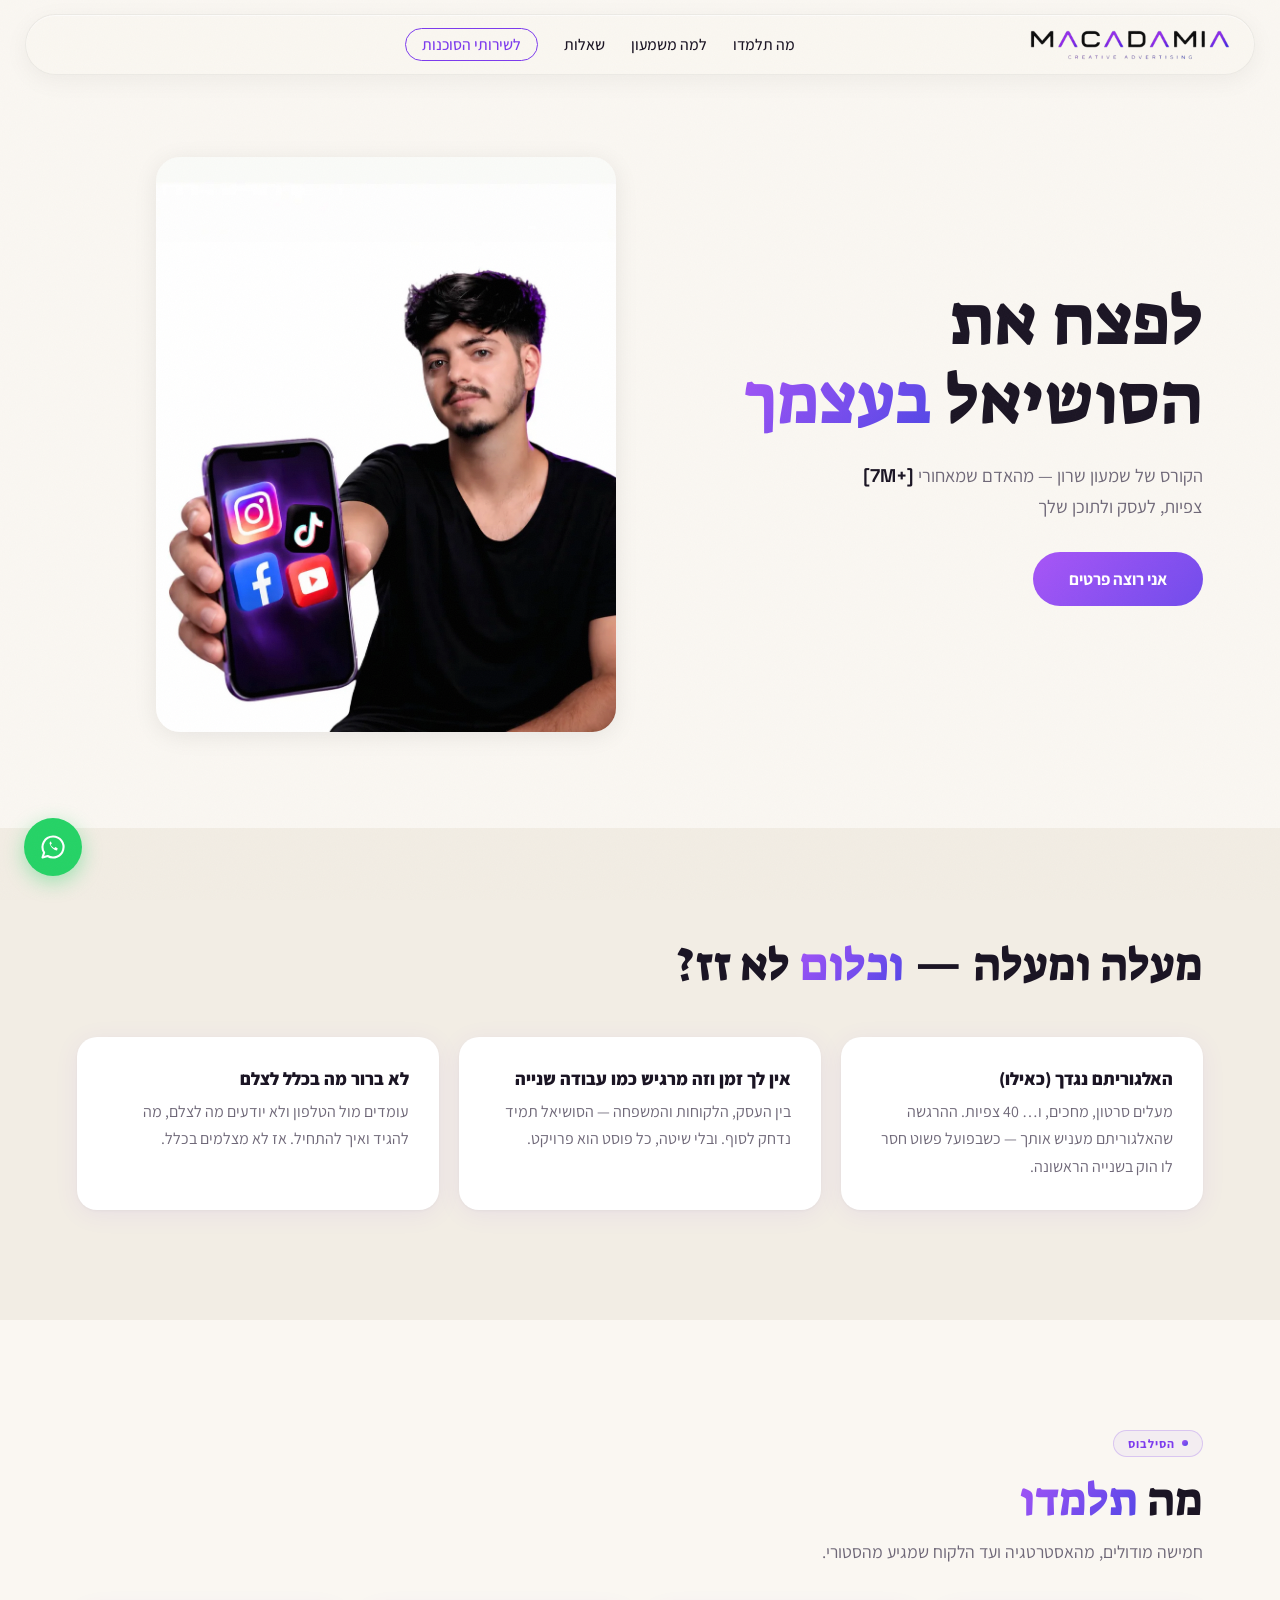
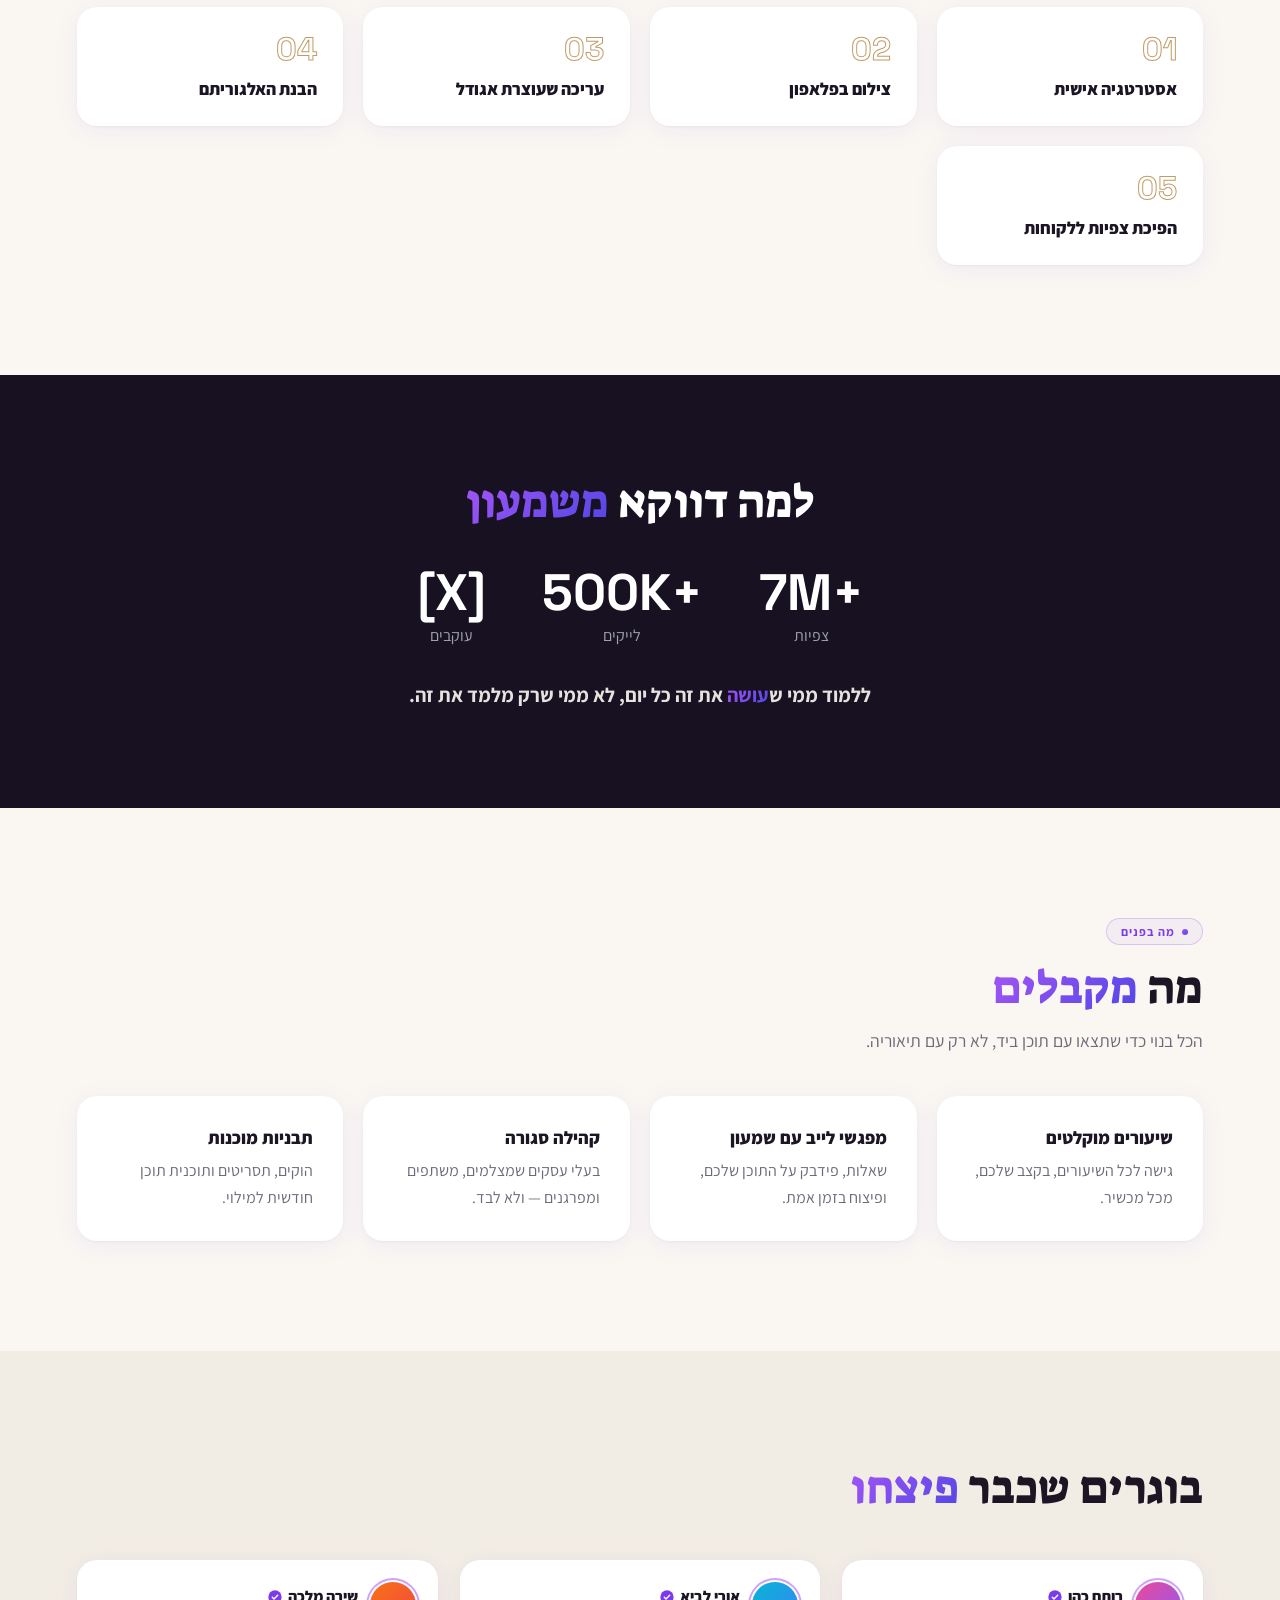
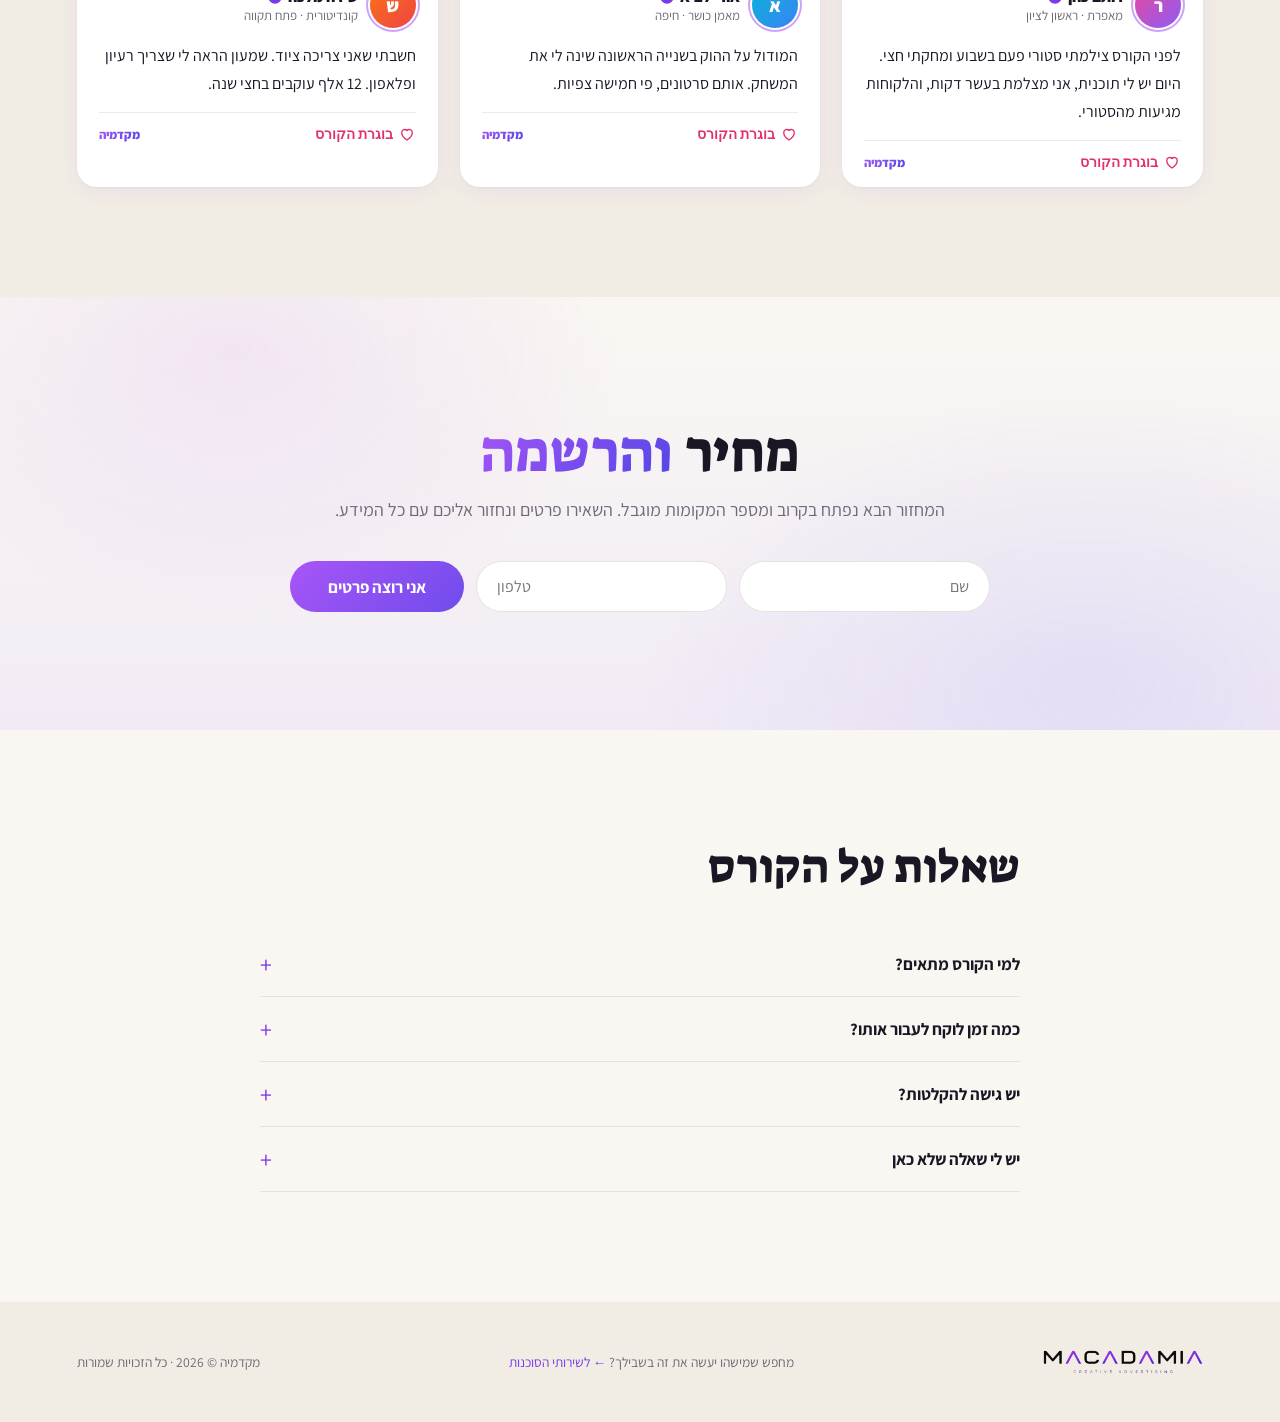
<file: course.html>
<!DOCTYPE html>
<html dir="rtl" lang="he">
<head>
<meta charset="utf-8">
<meta name="viewport" content="width=device-width, initial-scale=1">
<title>הקורס של שמעון שרון — מקדמיה</title>
<meta name="description" content="לפצח את הסושיאל בעצמך — הקורס של שמעון שרון. אסטרטגיה, צילום בפלאפון, עריכה והבנת האלגוריתם.">
<link rel="icon" type="image/png" href="assets/favicon.png">
<link rel="preconnect" href="https://fonts.googleapis.com">
<link rel="preconnect" href="https://fonts.gstatic.com" crossorigin>
<link href="https://fonts.googleapis.com/css2?family=Suez+One&family=Assistant:wght@400;600;700;800&family=Space+Grotesk:wght@500;700&display=swap" rel="stylesheet">
<link rel="stylesheet" href="css/main.css?v=1790465063">
</head>
<body>

<!-- ===== Header ===== -->
<header class="site-header">
  <div class="header-inner">
    <a href="index.html" class="header-logo"><img src="assets/logo-wordmark.png" alt="מקדמיה"></a>
    <nav class="main-nav">
      <a href="#syllabus">מה תלמדו</a>
      <a href="#why">למה משמעון</a>
      <a href="#faq">שאלות</a>
      <a href="index.html" class="nav-pill">לשירותי הסוכנות</a>
    </nav>
    <a href="#register" class="btn btn-primary btn-sm header-cta">אני רוצה פרטים</a>
    <button class="hamburger" aria-label="תפריט">
      <span></span><span></span><span></span>
    </button>
  </div>
</header>

<div class="mobile-menu">
  <a href="#syllabus">מה תלמדו</a>
  <a href="#why">למה משמעון</a>
  <a href="#faq">שאלות</a>
  <a href="index.html" class="nav-pill">לשירותי הסוכנות</a>
  <a href="#register" class="btn btn-primary btn-cta">אני רוצה פרטים<span class="btn-ic">←</span></a>
</div>

<!-- ===== Hero קורס ===== -->
<section class="course-hero">
  <div>
    <h1>לפצח את הסושיאל <span class="grad-text grad-live">בעצמך</span></h1>
    <p class="lead">הקורס של שמעון שרון — מהאדם שמאחורי <b class="num" style="color:var(--text-main)">[7M+]</b> צפיות, לעסק ולתוכן שלך</p>
    <a href="#register" class="btn btn-primary">אני רוצה פרטים</a>
  </div>
  <div class="course-hero-photo">
    <img src="assets/shimon.webp" alt="שמעון שרון">
  </div>
</section>

<!-- ===== הכאב ===== -->
<section class="section section-alt">
  <h2 style="margin-bottom:44px">מעלה ומעלה — <span class="grad-text">וכלום</span> לא זז?</h2>
  <div class="cards-grid">
    <div class="simple-card" data-reveal data-delay="0">
      <h3>האלגוריתם נגדך (כאילו)</h3>
      <p style="margin:0;color:var(--text-sub);line-height:1.7">מעלים סרטון, מחכים, ו… 40 צפיות. ההרגשה שהאלגוריתם מעניש אותך — כשבפועל פשוט חסר לו הוק בשנייה הראשונה.</p>
    </div>
    <div class="simple-card" data-reveal data-delay="100">
      <h3>אין לך זמן וזה מרגיש כמו עבודה שנייה</h3>
      <p style="margin:0;color:var(--text-sub);line-height:1.7">בין העסק, הלקוחות והמשפחה — הסושיאל תמיד נדחק לסוף. ובלי שיטה, כל פוסט הוא פרויקט.</p>
    </div>
    <div class="simple-card" data-reveal data-delay="200">
      <h3>לא ברור מה בכלל לצלם</h3>
      <p style="margin:0;color:var(--text-sub);line-height:1.7">עומדים מול הטלפון ולא יודעים מה לצלם, מה להגיד ואיך להתחיל. אז לא מצלמים בכלל.</p>
    </div>
  </div>
</section>

<!-- ===== מה תלמדו ===== -->
<section id="syllabus" class="section">
  <p class="eyebrow">הסילבוס</p>
  <h2>מה <span class="grad-text">תלמדו</span></h2>
  <p class="section-sub">חמישה מודולים, מהאסטרטגיה ועד הלקוח שמגיע מהסטורי.</p>
  <div class="modules-grid">
    <div class="module-card" data-reveal data-delay="0">
      <div class="module-num">01</div>
      <h3>אסטרטגיה אישית</h3>
    </div>
    <div class="module-card" data-reveal data-delay="80">
      <div class="module-num">02</div>
      <h3>צילום בפלאפון</h3>
    </div>
    <div class="module-card" data-reveal data-delay="160">
      <div class="module-num">03</div>
      <h3>עריכה שעוצרת אגודל</h3>
    </div>
    <div class="module-card" data-reveal data-delay="240">
      <div class="module-num">04</div>
      <h3>הבנת האלגוריתם</h3>
    </div>
    <div class="module-card" data-reveal data-delay="320">
      <div class="module-num">05</div>
      <h3>הפיכת צפיות ללקוחות</h3>
    </div>
  </div>
</section>

<!-- ===== למה משמעון ===== -->
<section id="why" class="dark-section">
  <h2>למה דווקא <span class="grad-text">משמעון</span></h2>
  <div class="why-stats">
    <div><div class="stat-value">7M+</div><div class="stat-label">צפיות</div></div>
    <div><div class="stat-value">500K+</div><div class="stat-label">לייקים</div></div>
    <div><div class="stat-value">[X]</div><div class="stat-label">עוקבים</div></div>
  </div>
  <p class="why-line">ללמוד ממי ש<span class="grad-text">עושה</span> את זה כל יום, לא ממי שרק מלמד את זה.</p>
</section>

<!-- ===== מה מקבלים ===== -->
<section class="section">
  <p class="eyebrow">מה בפנים</p>
  <h2>מה <span class="grad-text">מקבלים</span></h2>
  <p class="section-sub">הכל בנוי כדי שתצאו עם תוכן ביד, לא רק עם תיאוריה.</p>
  <div class="cards-grid">
    <div class="simple-card" data-reveal data-delay="0"><h3>שיעורים מוקלטים</h3><p style="margin:0;color:var(--text-sub);line-height:1.7">גישה לכל השיעורים, בקצב שלכם, מכל מכשיר.</p></div>
    <div class="simple-card" data-reveal data-delay="100"><h3>מפגשי לייב עם שמעון</h3><p style="margin:0;color:var(--text-sub);line-height:1.7">שאלות, פידבק על התוכן שלכם, ופיצוח בזמן אמת.</p></div>
    <div class="simple-card" data-reveal data-delay="200"><h3>קהילה סגורה</h3><p style="margin:0;color:var(--text-sub);line-height:1.7">בעלי עסקים שמצלמים, משתפים ומפרגנים — ולא לבד.</p></div>
    <div class="simple-card" data-reveal data-delay="300"><h3>תבניות מוכנות</h3><p style="margin:0;color:var(--text-sub);line-height:1.7">הוקים, תסריטים ותוכנית תוכן חודשית למילוי.</p></div>
  </div>
</section>

<!-- ===== עדויות בוגרים ===== -->
<section class="section section-alt">
  <h2 style="margin-bottom:44px">בוגרים שכבר <span class="grad-text">פיצחו</span></h2>
  <div class="posts-grid">
    <article class="post-card" data-reveal data-delay="0">
      <header class="post-head"><div class="post-avatar" style="background:linear-gradient(135deg,#EC4899,#8B5CF6)">ר</div><div class="post-who"><div class="post-name">רותם כהן <svg class="post-verified" viewBox="0 0 24 24" width="16" height="16"><circle cx="12" cy="12" r="10" fill="#7C3AED"/><path d="M8 12.5l2.5 2.5L16 9.5" fill="none" stroke="#fff" stroke-width="2.2" stroke-linecap="round" stroke-linejoin="round"/></svg></div><div class="post-biz">מאפרת · ראשון לציון</div></div></header>
      <blockquote class="post-quote">לפני הקורס צילמתי סטורי פעם בשבוע ומחקתי חצי. היום יש לי תוכנית, אני מצלמת בעשר דקות, והלקוחות מגיעות מהסטורי.</blockquote>
      <footer class="post-foot"><span class="post-act post-like"><svg viewBox="0 0 24 24" width="18" height="18"><path d="M12 20s-7-4.4-7-10a4 4 0 0 1 7-2.6A4 4 0 0 1 19 10c0 5.6-7 10-7 10z" fill="none" stroke="currentColor" stroke-width="1.8" stroke-linejoin="round"/></svg><b>בוגרת הקורס</b></span><span class="post-src">מקדמיה</span></footer>
    </article>
    <article class="post-card" data-reveal data-delay="100">
      <header class="post-head"><div class="post-avatar" style="background:linear-gradient(135deg,#06B6D4,#3B82F6)">א</div><div class="post-who"><div class="post-name">אורי לביא <svg class="post-verified" viewBox="0 0 24 24" width="16" height="16"><circle cx="12" cy="12" r="10" fill="#7C3AED"/><path d="M8 12.5l2.5 2.5L16 9.5" fill="none" stroke="#fff" stroke-width="2.2" stroke-linecap="round" stroke-linejoin="round"/></svg></div><div class="post-biz">מאמן כושר · חיפה</div></div></header>
      <blockquote class="post-quote">המודול על ההוק בשנייה הראשונה שינה לי את המשחק. אותם סרטונים, פי חמישה צפיות.</blockquote>
      <footer class="post-foot"><span class="post-act post-like"><svg viewBox="0 0 24 24" width="18" height="18"><path d="M12 20s-7-4.4-7-10a4 4 0 0 1 7-2.6A4 4 0 0 1 19 10c0 5.6-7 10-7 10z" fill="none" stroke="currentColor" stroke-width="1.8" stroke-linejoin="round"/></svg><b>בוגרת הקורס</b></span><span class="post-src">מקדמיה</span></footer>
    </article>
    <article class="post-card" data-reveal data-delay="200">
      <header class="post-head"><div class="post-avatar" style="background:linear-gradient(135deg,#F97316,#EF4444)">ש</div><div class="post-who"><div class="post-name">שירה מלכה <svg class="post-verified" viewBox="0 0 24 24" width="16" height="16"><circle cx="12" cy="12" r="10" fill="#7C3AED"/><path d="M8 12.5l2.5 2.5L16 9.5" fill="none" stroke="#fff" stroke-width="2.2" stroke-linecap="round" stroke-linejoin="round"/></svg></div><div class="post-biz">קונדיטורית · פתח תקווה</div></div></header>
      <blockquote class="post-quote">חשבתי שאני צריכה ציוד. שמעון הראה לי שצריך רעיון ופלאפון. 12 אלף עוקבים בחצי שנה.</blockquote>
      <footer class="post-foot"><span class="post-act post-like"><svg viewBox="0 0 24 24" width="18" height="18"><path d="M12 20s-7-4.4-7-10a4 4 0 0 1 7-2.6A4 4 0 0 1 19 10c0 5.6-7 10-7 10z" fill="none" stroke="currentColor" stroke-width="1.8" stroke-linejoin="round"/></svg><b>בוגרת הקורס</b></span><span class="post-src">מקדמיה</span></footer>
    </article>
  </div>
</section>

<!-- ===== מחיר והרשמה ===== -->
<section id="register" class="contact-section">
  <h2 style="font-size:clamp(2.2rem,4.5vw,3.6rem)">מחיר <span class="grad-text">והרשמה</span></h2>
  <p class="lead" style="color:var(--text-sub);font-size:1.12rem;margin:0 0 40px">המחזור הבא נפתח בקרוב ומספר המקומות מוגבל. השאירו פרטים ונחזור אליכם עם כל המידע.</p>
  <div>
    <form data-lead-form class="contact-form" style="max-width:700px">
      <input required name="name" placeholder="שם" autocomplete="name">
      <input required name="phone" type="tel" placeholder="טלפון" autocomplete="tel">
      <button type="submit" class="btn btn-primary">אני רוצה פרטים</button>
    </form>
    <div class="form-success" hidden>
      <div class="title">קיבלנו!</div>
      <div class="sub">חוזרים אליך עם כל הפרטים.</div>
    </div>
  </div>
</section>

<!-- ===== FAQ קורס ===== -->
<section id="faq" class="section">
  <div class="faq-wrap">
    <h2 style="margin-bottom:36px">שאלות על הקורס</h2>
    <div class="faq-item">
      <button class="faq-q"><span>למי הקורס מתאים?</span><span class="faq-icon">+</span></button>
      <div class="faq-a"><div><p>לבעלי עסקים קטנים ובינוניים, יוצרים בתחילת הדרך, וכל מי שרוצה להפסיק "לזרוק סרטונים" ולהתחיל לעבוד בשיטה. לא צריך ניסיון בצילום.</p></div></div>
    </div>
    <div class="faq-item">
      <button class="faq-q"><span>כמה זמן לוקח לעבור אותו?</span><span class="faq-icon">+</span></button>
      <div class="faq-a"><div><p>חמישה מודולים, כ-8 שעות תוכן. אפשר לסיים בשבועיים אינטנסיביים או בקצב של מודול בשבוע — הגישה לא פגה.</p></div></div>
    </div>
    <div class="faq-item">
      <button class="faq-q"><span>יש גישה להקלטות?</span><span class="faq-icon">+</span></button>
      <div class="faq-a"><div><p>כן. כל השיעורים מוקלטים וזמינים לצפייה חוזרת, וגם הקלטות המפגשים החיים נשמרות בקהילה.</p></div></div>
    </div>
    <div class="faq-item">
      <button class="faq-q"><span>יש לי שאלה שלא כאן</span><span class="faq-icon">+</span></button>
      <div class="faq-a"><div><p>שאלות נוספות? כתבו לנו בוואטסאפ ונענה על הכל לפני ההרשמה.</p></div></div>
    </div>
  </div>
</section>

<!-- ===== Footer ===== -->
<footer class="site-footer">
  <img src="assets/logo-wordmark.png" alt="מקדמיה">
  <div class="footer-copy">מחפש שמישהו יעשה את זה בשבילך? <a href="index.html">← לשירותי הסוכנות</a></div>
  <div class="footer-copy">מקדמיה © 2026 · כל הזכויות שמורות</div>
</footer>

<!-- וואטסאפ צף -->
<a href="#register" data-wa data-wa-fallback="#register" target="_blank" rel="noopener" aria-label="וואטסאפ" class="wa-float">
  <svg viewBox="0 0 24 24" width="28" height="28"><path d="M12 3a9 9 0 0 0-7.6 13.8L3 21l4.4-1.3A9 9 0 1 0 12 3z" fill="none" stroke="#fff" stroke-width="1.8" stroke-linejoin="round"/><path d="M9 8.5c.5 3 3.5 6 6.5 6.5l.5-2-2-1-1 1c-1-.5-2.5-2-3-3l1-1-1-2z" fill="#fff"/></svg>
</a>

<script src="js/config.js?v=1790465063"></script>
<script src="js/main.js?v=1790465063"></script>
</body>
</html>
</file>
<file: css/main.css>
/* ===================================================================
   מקדמיה — מערכת עיצוב ראשית
   Design tokens לפי מסמך המפרט (design-reference/)
   =================================================================== */

:root {
  --bg-main: #FAF7F2;   /* קרם חם — לא לבן סטרילי */
  --bg-alt: #F2EDE4;
  --bg-dark: #171122;   /* דיו סגול עמוק */
  --primary: #7C3AED;
  --grad-start: #A855F7;
  --grad-end: #4F46E5;
  --accent-nut: #C09B66; /* קרמל אגוז עשיר */
  --text-main: #1B1524;  /* דיו, לא שחור */
  --text-sub: #6F6878;   /* אפור-סגלגל חם */
  --whatsapp: #25D366;

  --grad: linear-gradient(135deg, var(--grad-start), var(--grad-end));
  --card-shadow: 0 4px 24px rgba(124, 58, 237, 0.08), 0 1px 3px rgba(17, 17, 22, 0.04);
  --ease: cubic-bezier(0.32, 0.72, 0, 1);
  --ease-out: cubic-bezier(0.22, 1, 0.36, 1);
  --container: 1280px;
  --font-hebrew: 'Assistant', sans-serif;
  --font-display: 'Suez One', serif;
  --font-latin: 'Space Grotesk', sans-serif;
  --header-h: 70px;
}

* { box-sizing: border-box; }

:focus-visible { outline: 2px solid var(--primary); outline-offset: 3px; border-radius: 6px; }

html { scroll-behavior: smooth; }

body {
  margin: 0;
  font-family: var(--font-hebrew);
  background: var(--bg-main);
  color: var(--text-main);
  overflow-x: clip; /* clip ולא hidden — hidden שובר position:sticky */
}

/* גרעין עדין ששובר שטיחות דיגיטלית */
body::after {
  content: '';
  position: fixed;
  inset: 0;
  z-index: 130;
  pointer-events: none;
  opacity: 0.028;
  background-image: url("data:image/svg+xml,%3Csvg xmlns='http://www.w3.org/2000/svg' width='140' height='140'%3E%3Cfilter id='n'%3E%3CfeTurbulence type='fractalNoise' baseFrequency='0.85' numOctaves='2'/%3E%3C/filter%3E%3Crect width='140' height='140' filter='url(%23n)'/%3E%3C/svg%3E");
}

a { color: var(--primary); text-decoration: none; }
a:hover { color: var(--grad-end); }

img, video { max-width: 100%; }

/* ---------- טיפוגרפיה ---------- */

h1 {
  font-family: var(--font-display);
  font-size: clamp(2.6rem, 6.2vw, 5.6rem);
  font-weight: 400;
  line-height: 1.12;
  letter-spacing: 0;
  margin: 0 0 20px;
  text-wrap: balance;
}

h2 {
  font-family: var(--font-display);
  font-size: clamp(2rem, 3.6vw, 3rem);
  font-weight: 400;
  letter-spacing: 0;
  line-height: 1.2;
  margin: 0 0 12px;
  text-wrap: balance;
}

/* תגית Eyebrow קטנה מעל כותרות */
.eyebrow {
  display: inline-flex;
  align-items: center;
  gap: 7px;
  border: 1px solid rgba(124, 58, 237, 0.22);
  background: rgba(124, 58, 237, 0.05);
  color: var(--primary);
  border-radius: 999px;
  padding: 5px 14px;
  font-size: 0.76rem;
  font-weight: 700;
  letter-spacing: 0.08em;
  margin: 0 0 16px;
}
.eyebrow::before {
  content: '';
  width: 6px;
  height: 6px;
  border-radius: 50%;
  background: var(--grad);
}

/* גרדיאנט "חי" על מילת המפתח בהירו */
.grad-live { background-size: 220% 220%; animation: gradShift 5s var(--ease) infinite alternate; }
@keyframes gradShift { from { background-position: 0% 0%; } to { background-position: 100% 100%; } }

.grad-text {
  background: var(--grad);
  -webkit-background-clip: text;
  background-clip: text;
  color: transparent;
}

.section-sub {
  color: var(--text-sub);
  font-size: 1.1rem;
  margin: 0 0 44px;
}

.num {
  font-family: var(--font-latin);
  direction: ltr;
  unicode-bidi: embed;
}

.placeholder-note {
  font-family: monospace;
  font-size: 0.78rem;
  color: #9CA3AF;
}

.ph-texture {
  background: repeating-linear-gradient(45deg, #F2EDE4 0 12px, #E9E2D6 12px 24px);
}

/* ---------- כפתורים ---------- */

.btn {
  display: inline-block;
  font-weight: 700;
  border-radius: 999px;
  padding: 16px 36px;
  font-size: 1.05rem;
  cursor: pointer;
  font-family: inherit;
  border: none;
  text-align: center;
}

.btn-primary {
  background: var(--grad);
  background-size: 160% 160%;
  color: #fff;
  transition: transform 0.45s var(--ease), box-shadow 0.45s var(--ease), background-position 0.6s var(--ease);
}
.btn-primary:hover {
  transform: translateY(-2px) scale(1.02);
  box-shadow: 0 10px 30px rgba(124, 58, 237, 0.38);
  background-position: 100% 100%;
  color: #fff;
}
.btn:active { transform: scale(0.97); }

/* חץ בתוך עיגול משלו, בתוך הכפתור */
.btn-cta { display: inline-flex; align-items: center; gap: 12px; padding-inline-end: 8px; }
.btn-cta .btn-ic {
  width: 34px;
  height: 34px;
  border-radius: 50%;
  background: rgba(255, 255, 255, 0.18);
  display: inline-flex;
  align-items: center;
  justify-content: center;
  font-size: 1rem;
  transition: transform 0.45s var(--ease), background 0.45s var(--ease);
}
.btn-cta:hover .btn-ic { transform: translateX(-3px) scale(1.08); background: rgba(255, 255, 255, 0.28); }

.btn-secondary {
  background: transparent;
  border: 1.5px solid var(--primary);
  color: var(--primary);
  transition: background 0.35s var(--ease), color 0.35s var(--ease), transform 0.35s var(--ease);
}
.btn-secondary:hover { background: var(--primary); color: #fff; }

.btn-sm { padding: 10px 22px; font-size: 0.92rem; }

/* ---------- Header ---------- */

.site-header {
  position: fixed;
  top: 14px;
  left: 16px;
  right: 16px;
  z-index: 100;
}

.header-inner {
  position: relative;
  display: flex;
  align-items: center;
  justify-content: space-between;
  gap: 16px;
  max-width: 1230px;
  margin-inline: auto;
  padding: 10px 12px 10px 10px;
  padding-inline-start: 24px;
  border-radius: 999px;
  background: rgba(250, 247, 242, 0.72);
  backdrop-filter: blur(16px) saturate(1.4);
  -webkit-backdrop-filter: blur(16px) saturate(1.4);
  border: 1px solid rgba(17, 17, 22, 0.06);
  box-shadow: 0 1px 1px rgba(255, 255, 255, 0.6) inset, 0 6px 24px rgba(17, 17, 22, 0.05);
  transition: box-shadow 0.4s var(--ease), background 0.4s var(--ease);
}

.site-header.scrolled .header-inner {
  background: rgba(250, 247, 242, 0.88);
  box-shadow: 0 1px 1px rgba(255, 255, 255, 0.6) inset, 0 12px 36px rgba(124, 58, 237, 0.12);
}

.header-logo img {
  height: 30px;
  display: block;
}

.main-nav {
  display: flex;
  align-items: center;
  gap: 26px;
  font-weight: 500;
  font-size: 0.98rem;
}
.main-nav a { color: var(--text-main); }
.main-nav a:hover { color: var(--primary); }

.nav-pill {
  color: var(--primary) !important;
  border: 1.5px solid var(--primary);
  border-radius: 999px;
  padding: 5px 16px;
}

.header-cta {
  opacity: 0;
  pointer-events: none;
  transition: opacity 0.3s;
}
.site-header.scrolled .header-cta {
  opacity: 1;
  pointer-events: auto;
}

/* המבורגר + מגירת מובייל */

.hamburger {
  display: none;
  background: none;
  border: none;
  cursor: pointer;
  padding: 8px;
  flex-direction: column;
  gap: 5px;
}
.hamburger span {
  width: 24px; height: 2.5px;
  background: var(--text-main);
  border-radius: 2px;
  transition: transform 0.25s, opacity 0.25s;
}
.hamburger span:last-child { width: 16px; }

.mobile-menu {
  position: fixed;
  inset: 0;
  z-index: 99;
  background: var(--bg-main);
  display: flex;
  flex-direction: column;
  align-items: center;
  justify-content: center;
  gap: 28px;
  font-size: 1.5rem;
  font-weight: 800;
  opacity: 0;
  pointer-events: none;
  transition: opacity 0.3s;
}
.mobile-menu.open { opacity: 1; pointer-events: auto; }
.mobile-menu a { color: var(--text-main); }
.mobile-menu > * { opacity: 0; transform: translateY(22px); transition: opacity 0.5s var(--ease-out), transform 0.5s var(--ease-out); }
.mobile-menu.open > * { opacity: 1; transform: none; }
.mobile-menu.open > :nth-child(1) { transition-delay: 0.06s; }
.mobile-menu.open > :nth-child(2) { transition-delay: 0.11s; }
.mobile-menu.open > :nth-child(3) { transition-delay: 0.16s; }
.mobile-menu.open > :nth-child(4) { transition-delay: 0.21s; }
.mobile-menu.open > :nth-child(5) { transition-delay: 0.26s; }
.mobile-menu.open > :nth-child(6) { transition-delay: 0.31s; }

.hamburger { position: relative; z-index: 101; }
.hamburger.open span:nth-child(1) { transform: translateY(7.5px) rotate(45deg); }
.hamburger.open span:nth-child(2) { opacity: 0; }
.hamburger.open span:nth-child(3) { width: 24px; transform: translateY(-7.5px) rotate(-45deg); }
.mobile-menu .nav-pill { font-size: 1.2rem; }
.mobile-menu .btn { font-size: 1.1rem; }

/* ---------- Hero ---------- */

.hero {
  position: relative;
  height: 100svh;
  min-height: 640px;
  overflow: hidden;
  background: var(--bg-main);
}

.hero-video {
  position: absolute;
  inset: 0;
  width: 100%;
  height: 100%;
  object-fit: cover;
}

.hero-content {
  position: relative;
  z-index: 2;
  height: 100%;
  display: flex;
  align-items: center;
  padding: 110px 6vw 60px;
}

.hero-text { max-width: 600px; }

.hero-text p.lead {
  color: var(--text-sub);
  font-size: 1.15rem;
  line-height: 1.7;
  margin: 0 0 30px;
  max-width: 36ch;
}

.hero-ctas {
  display: flex;
  flex-wrap: wrap;
  gap: 14px;
  margin-bottom: 34px;
}

.trust-row {
  display: flex;
  flex-wrap: wrap;
  gap: 10px 22px;
  color: var(--text-sub);
  font-size: 0.95rem;
  align-items: baseline;
}
.trust-row b {
  font-family: var(--font-latin);
  color: var(--text-main);
  font-size: 1.15rem;
  direction: ltr;
  unicode-bidi: embed;
}

.scroll-hint {
  position: absolute;
  bottom: 20px;
  right: 50%;
  transform: translateX(50%);
  z-index: 2;
  color: var(--text-sub);
  font-size: 0.85rem;
  animation: bob 1.6s ease-in-out infinite;
  transition: opacity 0.4s;
}
.scroll-hint.hidden { opacity: 0; }

/* באדג' גלילה מעגלי — הטקסט מסתובב סביב האגוז */
.scroll-badge {
  width: 92px;
  height: 92px;
  animation: none;
  display: grid;
  place-items: center;
}
.scroll-badge svg {
  position: absolute;
  inset: 0;
  animation: spin 14s linear infinite;
}
.scroll-badge-text {
  font-size: 11.5px;
  font-weight: 700;
  letter-spacing: 0.18em;
  fill: var(--text-sub);
  direction: ltr; /* חובה: ב-RTL כרום מפיל טקסט עברי על textPath מחוץ למסלול */
}
@keyframes spin { to { transform: rotate(360deg); } }

/* מילות רפאים מאחורי סקשנים */
.has-ghost { position: relative; overflow: clip; }
.has-ghost > * { position: relative; }
.ghost-word {
  position: absolute;
  top: 30px;
  inset-inline-end: -0.06em;
  font-family: var(--font-display);
  font-size: clamp(7rem, 17vw, 15rem);
  line-height: 1;
  color: rgba(27, 21, 36, 0.034);
  user-select: none;
  pointer-events: none;
}
.ghost-word-2 { top: auto; bottom: 10px; inset-inline-end: auto; inset-inline-start: -0.06em; }

/* אינטרלוד הצהרה */
.statement {
  position: relative;
  overflow: hidden;
  min-height: 62vh;
  display: grid;
  place-items: center;
  text-align: center;
  padding: 90px 6vw;
  background: var(--bg-dark);
}
.statement-video {
  position: absolute;
  inset: -4%;
  width: 108%;
  height: 108%;
  object-fit: cover;
  filter: blur(5px) saturate(1.15);
  transform: scale(1.04);
}
.statement-scrim {
  position: absolute;
  inset: 0;
  background:
    radial-gradient(640px 420px at 50% 60%, rgba(124, 58, 237, 0.28), transparent 70%),
    linear-gradient(180deg, rgba(23, 17, 34, 0.86), rgba(23, 17, 34, 0.78));
}
.statement-line {
  position: relative;
  font-family: var(--font-display);
  font-size: clamp(1.9rem, 4.6vw, 3.9rem);
  line-height: 1.35;
  color: #F3EFE8;
  margin: 0;
  text-wrap: balance;
}

@media (max-width: 880px) {
  .statement { min-height: 46vh; }
  .ghost-word { font-size: clamp(5rem, 26vw, 8rem); }
}

@keyframes bob {
  0%, 100% { transform: translateX(50%) translateY(0); }
  50% { transform: translateX(50%) translateY(8px); }
}

/* ---------- Marquee לוגו לקוחות ---------- */

.marquee-section {
  background: var(--bg-alt);
  padding: 26px 0;
  overflow: hidden;
}

.marquee-section p {
  text-align: center;
  color: var(--text-sub);
  font-size: 0.85rem;
  margin: 0 0 18px;
}

.marquee-track-wrap { overflow: hidden; }

.marquee-track {
  display: flex;
  gap: 56px;
  width: max-content;
  animation: mq 60s linear infinite;
  padding: 0 28px;
}

@keyframes mq {
  from { transform: translateX(0); }
  to { transform: translateX(50%); }
}

.client-logo {
  width: 120px;
  height: 40px;
  border-radius: 8px;
  background: repeating-linear-gradient(45deg, #E7E5E0 0 10px, #DEDBD5 10px 20px);
  display: flex;
  align-items: center;
  justify-content: center;
  flex-shrink: 0;
}
.client-logo span {
  font-family: monospace;
  font-size: 0.65rem;
  color: var(--text-sub);
}
.client-logo-text {
  width: auto;
  padding: 0 22px;
  background: none;
  font-weight: 800;
  font-size: 1rem;
  color: #A8A5A0;
  letter-spacing: 0.01em;
  white-space: nowrap;
  transition: color 0.3s;
}
.client-logo-text:hover { color: var(--primary); }

/* כשמחליפים ללוגואים אמיתיים: <img class="client-logo-img"> */
.client-logo-img {
  height: 40px;
  width: auto;
  flex-shrink: 0;
  filter: grayscale(1);
  opacity: 0.6;
  transition: filter 0.3s, opacity 0.3s;
}
.client-logo-img:hover { filter: none; opacity: 1; }

/* ---------- סקשנים כלליים ---------- */

.section {
  padding: 110px max(6vw, calc((100% - var(--container)) / 2));
  scroll-margin-top: var(--header-h);
}

.section-alt { background: var(--bg-alt); }

/* ---------- שירותים ---------- */

.services-grid {
  display: grid;
  grid-template-columns: repeat(4, 1fr);
  gap: 18px;
}

/* בנטו: הכרטיס הראשון רחב כפול, השורה השנייה 2+2 */
.service-featured { grid-column: span 2; }
.services-grid .service-card:nth-child(4),
.services-grid .service-card:nth-child(5) { grid-column: span 2; }

/* Double-Bezel: מעטפת חיצונית + ליבה פנימית, רדיוסים קונצנטריים */
.service-card {
  position: relative;
  background: rgba(124, 58, 237, 0.05);
  border: 1px solid rgba(124, 58, 237, 0.1);
  border-radius: 26px;
  padding: 7px;
  transform-style: preserve-3d;
  transition: box-shadow 0.5s var(--ease);
  will-change: transform;
}
.service-card .card-core {
  height: 100%;
  background: linear-gradient(150deg, #ffffff, #F7F4FE);
  border-radius: 19px;
  padding: 28px 26px;
  box-shadow: inset 0 1px 1px rgba(255, 255, 255, 0.9);
}
.service-featured .card-core { padding: 34px 32px; }

/* כרטיסים רחבים: פריסה אופקית — אייקון לצד הטקסט, ממלא את הרוחב */
.service-featured .card-core,
.services-grid .service-card:nth-child(4) .card-core,
.services-grid .service-card:nth-child(5) .card-core {
  display: flex;
  align-items: flex-start;
  gap: 22px;
}
.service-featured .card-core .service-icon,
.services-grid .service-card:nth-child(4) .card-core .service-icon,
.services-grid .service-card:nth-child(5) .card-core .service-icon { flex-shrink: 0; margin-bottom: 0; }
/* הטקסט בעמודה משלו */
.card-core .svc-text { display: flex; flex-direction: column; gap: 8px; }
.card-core .svc-text h3 { margin: 0; }
.card-core .svc-text p { margin: 0; }
.service-featured .service-icon { width: 76px; height: 76px; border-radius: 22px; }
.service-featured .service-icon img { width: 48px; height: 48px; }
.service-featured h3 { font-size: 1.35rem; }
.service-featured p { font-size: 1.05rem; max-width: 46ch; }
.service-card:hover { box-shadow: 0 26px 60px rgba(124, 58, 237, 0.18); }

/* Spotlight: הבורדר נדלק סביב הסמן */
.service-card::after,
.plan-card::after {
  content: '';
  position: absolute;
  inset: -1px;
  border-radius: inherit;
  pointer-events: none;
  opacity: 0;
  transition: opacity 0.45s var(--ease);
  background: radial-gradient(220px circle at var(--mx, 50%) var(--my, 50%), rgba(168, 85, 247, 0.22), transparent 65%);
  -webkit-mask: linear-gradient(#000 0 0) content-box, linear-gradient(#000 0 0);
  -webkit-mask-composite: xor;
  mask-composite: exclude;
  padding: 2px;
}
.service-card:hover::after,
.plan-card:hover::after { opacity: 1; }

.service-icon {
  width: 64px; height: 64px;
  border-radius: 18px;
  background: linear-gradient(135deg, rgba(168, 85, 247, 0.14), rgba(79, 70, 229, 0.14));
  display: flex;
  align-items: center;
  justify-content: center;
  margin-bottom: 18px;
  transform: translateZ(42px);
  box-shadow: 0 8px 20px rgba(124, 58, 237, 0.12);
}

.service-icon img {
  width: 40px;
  height: 40px;
  display: block;
}

.service-card h3 {
  font-size: 1.15rem;
  font-weight: 800;
  margin: 0 0 8px;
  transform: translateZ(26px);
}

.service-card p {
  color: var(--text-sub);
  font-size: 0.97rem;
  line-height: 1.7;
  margin: 0;
  transform: translateZ(14px);
}

/* ---------- עבודות + טלפונים מרחפים ---------- */

.work-section { position: relative; z-index: 3; } /* מעל הסקשן הכהה — הטלפונים זולגים אליו בעדינות */

/* במה בגובה מסך: הטלפונים מוחלטים בתוכה ונחתכים בגבולותיה; בלי sticky — הגלילה זורמת */
.work-stage {
  position: relative;
  min-height: 100vh;
  overflow: visible;
  display: flex;
  align-items: center;
  justify-content: center;
  padding: 90px 6vw;
}

.work-center {
  position: relative;
  z-index: 2;
  max-width: 720px;
  width: 100%;
  min-width: 0;
  text-align: center;
}

/* הילה רכה מאחורי הטקסט כדי שיישאר קריא מעל הטלפונים */
.work-center::before {
  content: '';
  position: absolute;
  inset: -12% -18%;
  z-index: -1;
  background: radial-gradient(ellipse at center, rgba(242, 237, 228, 0.96) 35%, rgba(242, 237, 228, 0) 72%);
}

/* גודל הטלפונים יחסי לרוחב המסך — לא חופפים בטאבלט/לפטופ */
.floating-phone { width: clamp(96px, 11vw, 185px); }
.ph-r2, .ph-l2 { width: clamp(84px, 9.5vw, 160px); }
.ph-r3, .ph-l3 { width: clamp(80px, 9vw, 150px); }

.work-kicker {
  color: var(--primary);
  font-weight: 700;
  font-size: 0.95rem;
  letter-spacing: 0.06em;
  margin: 0 0 14px;
}

.work-punch {
  font-family: var(--font-display);
  font-size: clamp(1.7rem, 3vw, 2.6rem);
  font-weight: 400;
  margin: 0 0 16px;
  line-height: 1.18;
}

.work-sub {
  color: var(--text-sub);
  font-size: 1.12rem;
  line-height: 1.7;
  margin: 0 0 30px;
}

.floating-phone {
  position: absolute;
  z-index: 1;
  pointer-events: none;
  will-change: transform;
}

.phone-frame {
  border-radius: 30px;
  background: var(--bg-dark);
  padding: 9px;
  box-shadow: 0 24px 60px rgba(17, 17, 22, 0.22);
}

.phone-screen {
  aspect-ratio: 9 / 19;
  border-radius: 22px;
  background: repeating-linear-gradient(45deg, #E7E5E0 0 12px, #DEDBD5 12px 24px);
  position: relative;
  display: flex;
  align-items: center;
  justify-content: center;
  overflow: hidden;
}

.phone-screen video,
.phone-screen img {
  position: absolute;
  inset: 0;
  width: 100%;
  height: 100%;
  object-fit: cover;
}

.phone-notch {
  position: absolute;
  top: 8px;
  right: 50%;
  transform: translateX(50%);
  width: 56px; height: 13px;
  border-radius: 999px;
  background: var(--bg-dark);
  z-index: 2;
}

.phone-file {
  font-family: monospace;
  font-size: 0.7rem;
  color: var(--text-sub);
  direction: ltr;
}

.views-tag {
  position: absolute;
  bottom: 10px;
  right: 10px;
  background: rgba(255, 255, 255, 0.6);
  backdrop-filter: blur(8px);
  -webkit-backdrop-filter: blur(8px);
  border-radius: 999px;
  padding: 4px 10px;
  font-size: 0.68rem;
  font-family: monospace;
  color: var(--text-main);
  z-index: 2;
}

/* תגית צפיות: צ'יפ לבן נקי שיוצא מהפינה העליונה של הטלפון */
.phone-frame { position: relative; }
.views-tag-live {
  position: absolute;
  top: -14px;
  right: -10px;
  bottom: auto;
  left: auto;
  z-index: 3;
  font-family: var(--font-hebrew);
  background: #fff;
  color: var(--text-main);
  border-radius: 999px;
  padding: 6px 12px 6px 8px;
  display: flex;
  align-items: center;
  gap: 7px;
  direction: ltr;
  backdrop-filter: none;
  box-shadow: 0 8px 22px rgba(124, 58, 237, 0.28), 0 2px 6px rgba(17, 17, 22, 0.1);
}
.views-tag-live .vt-play {
  width: 20px;
  height: 20px;
  border-radius: 50%;
  background: var(--grad);
  flex-shrink: 0;
  position: relative;
}
.views-tag-live .vt-play::after {
  content: '';
  position: absolute;
  left: 55%;
  top: 50%;
  transform: translate(-50%, -50%);
  border-style: solid;
  border-width: 4.5px 0 4.5px 7px;
  border-color: transparent transparent transparent #fff;
}
.views-tag-live b { font-family: var(--font-latin); font-weight: 700; font-size: 0.92rem; }
.views-tag-live span {
  font-size: 0.7rem;
  color: var(--text-sub);
  border-left: 1px solid #E5E3DE;
  padding-left: 7px;
  white-space: nowrap;
}
.views-tag-live b { white-space: nowrap; }

/* קרוסלת רילים במובייל */

.reel-carousel {
  display: none;
  gap: 16px;
  max-width: 100%;
  overflow-x: auto;
  scroll-snap-type: x mandatory;
  padding: 6px 2px 22px;
  -webkit-overflow-scrolling: touch;
}
.reel-carousel .reel-item {
  flex-shrink: 0;
  width: 170px;
  scroll-snap-align: center;
}
.reel-carousel .phone-frame {
  box-shadow: 0 18px 44px rgba(17, 17, 22, 0.2);
}

/* ---------- מונים ---------- */

.counters-section {
  background: var(--bg-dark);
  position: relative;
  overflow: hidden;
  padding: 110px max(6vw, calc((100% - var(--container)) / 2));
}

.counters-blob {
  position: absolute;
  top: -120px;
  left: -120px;
  width: 460px; height: 460px;
  border-radius: 50%;
  background: radial-gradient(circle, var(--primary) 0%, transparent 70%);
  filter: blur(120px);
  animation: blob 20s ease-in-out infinite;
  opacity: 0.7;
}

@keyframes blob {
  0%, 100% { transform: translate(0, 0); }
  50% { transform: translate(80px, 50px); }
}

.counters-grid {
  position: relative;
  display: grid;
  grid-template-columns: repeat(auto-fit, minmax(180px, 1fr));
  gap: 40px;
  text-align: center;
}

.counter-value {
  font-family: var(--font-latin);
  font-weight: 700;
  font-size: clamp(3rem, 5vw, 4.6rem);
  color: #fff;
  direction: ltr;
}

.counter-line {
  width: 40px; height: 2px;
  background: var(--accent-nut);
  margin: 12px auto;
}

.counter-label { color: #9CA3AF; font-size: 1rem; }

/* ---------- התהליך ---------- */

.process-timeline {
  position: relative;
  max-width: 980px;
  margin: 0 auto;
}

.process-line,
.process-fill {
  position: absolute;
  top: 28px;
  right: 50%;
  transform: translateX(50%);
  width: 6px;
  border-radius: 3px;
}
.process-line { bottom: 28px; background: #E9E7E2; }
.process-fill {
  background: linear-gradient(180deg, var(--grad-start), var(--grad-end));
  height: 0%;
  max-height: calc(100% - 56px);
}

.process-step {
  display: grid;
  grid-template-columns: 1fr 76px 1fr;
  align-items: center;
  min-height: 180px;
}

.step-num {
  font-family: var(--font-latin);
  font-weight: 700;
  color: var(--primary);
  font-size: 0.95rem;
  direction: ltr;
  text-align: right;
}

.process-step h3 {
  font-size: 1.25rem;
  font-weight: 900;
  margin: 4px 0 6px;
}

.process-step p {
  color: var(--text-sub);
  font-size: 0.97rem;
  line-height: 1.7;
  margin: 0;
}

.step-badge {
  width: 56px; height: 56px;
  border-radius: 50%;
  background: #E9E7E2;
  color: #9CA3AF;
  display: flex;
  align-items: center;
  justify-content: center;
  justify-self: center;
  position: relative;
  z-index: 2;
  transition: background 0.4s, color 0.4s, box-shadow 0.4s;
}

.step-badge img {
  width: 34px;
  height: 34px;
  display: block;
  filter: grayscale(1);
  opacity: 0.4;
  transform: rotate(-30deg) scale(0.7);
  transition: transform 0.55s cubic-bezier(0.2, 0.8, 0.2, 1), filter 0.4s, opacity 0.4s;
}
.step-badge.on {
  background: #fff;
  box-shadow: 0 0 0 3px rgba(124, 58, 237, 0.85), 0 12px 28px rgba(124, 58, 237, 0.28);
  animation: badgePop 0.45s ease-out;
}
.step-badge.on img { filter: none; opacity: 1; transform: none; }

@keyframes badgePop {
  0% { transform: scale(1); }
  45% { transform: scale(1.18); }
  100% { transform: scale(1); }
}

/* כניסת שלבי התהליך: הטקסט מחליק מהצד שלו עם blur שמתבהר, בסטאגר; האייקון "נפצח" פנימה (רק כש-JS פעיל) */
.process-animate .step-content {
  --from: 40px;
  opacity: 0;
  filter: blur(6px);
  transform: translateX(var(--from));
  transition: opacity 0.7s cubic-bezier(0.2, 0.8, 0.2, 1), transform 0.7s cubic-bezier(0.2, 0.8, 0.2, 1), filter 0.7s;
}
.process-animate .step-content:last-child { --from: -40px; } /* תוכן בצד שמאל נכנס משמאל */

.process-animate .step-content > * {
  opacity: 0;
  transform: translateY(12px);
  transition: opacity 0.5s ease-out, transform 0.5s cubic-bezier(0.2, 0.8, 0.2, 1);
}
.process-animate .step-content > :nth-child(1) { transition-delay: 0.12s; }
.process-animate .step-content > :nth-child(2) { transition-delay: 0.22s; }
.process-animate .step-content > :nth-child(3) { transition-delay: 0.34s; }

.process-animate .process-step.lit .step-content,
.process-animate .process-step.lit .step-content > * {
  opacity: 1;
  transform: none;
  filter: none;
}

/* קו קטן שנמתח ליד המספר */
.step-num { display: flex; align-items: center; gap: 8px; }
.step-num::after {
  content: '';
  height: 2px;
  width: 0;
  border-radius: 2px;
  background: var(--grad);
  transition: width 0.6s cubic-bezier(0.2, 0.8, 0.2, 1) 0.3s;
}
.process-step.lit .step-num::after { width: 28px; }

.step-badge::after {
  content: '';
  position: absolute;
  inset: 0;
  border-radius: 50%;
  opacity: 0;
}
.step-badge.on::after { animation: badgeRing 0.9s ease-out; }
@keyframes badgeRing {
  0% { box-shadow: 0 0 0 0 rgba(124, 58, 237, 0.45); opacity: 1; }
  100% { box-shadow: 0 0 0 26px rgba(124, 58, 237, 0); opacity: 0; }
}

/* ---------- חבילות ---------- */

.plans-grid {
  display: grid;
  grid-template-columns: repeat(auto-fit, minmax(270px, 1fr));
  gap: 24px;
  align-items: stretch;
}

.plan-card {
  background: #fff;
  border-radius: 20px;
  box-shadow: var(--card-shadow);
  padding: 34px;
  display: flex;
  flex-direction: column;
}

.plan-card { position: relative; transition: transform 0.35s cubic-bezier(0.2, 0.8, 0.2, 1), box-shadow 0.35s; }
.plan-card:hover { transform: translateY(-6px); box-shadow: 0 22px 50px rgba(124, 58, 237, 0.16); }
.plan-featured:hover { transform: translateY(-16px); }

.plan-nut {
  position: absolute;
  top: 24px;
  left: 24px;
  width: 56px;
  height: 56px;
}
.plan-nut img { width: 56px; height: 56px; display: block; position: relative; z-index: 1; transform-origin: 50% 70%; }
.plan-crack {
  position: absolute;
  inset: -10px;
  border-radius: 50%;
  pointer-events: none;
  opacity: 0;
  background:
    radial-gradient(circle, #A855F7 0 3px, transparent 3.5px) 8% 12% / 8px 8px no-repeat,
    radial-gradient(circle, #4F46E5 0 2.5px, transparent 3px) 88% 18% / 7px 7px no-repeat,
    radial-gradient(circle, #C8A97E 0 3px, transparent 3.5px) 14% 86% / 8px 8px no-repeat,
    radial-gradient(circle, #A855F7 0 2.5px, transparent 3px) 84% 82% / 7px 7px no-repeat,
    radial-gradient(circle, #4F46E5 0 2px, transparent 2.5px) 50% 0 / 6px 6px no-repeat;
}
/* בהובר: האגוז "מקבל מכה" ומתנדנד, ניצוצות פורצים סביבו */
.plan-card:hover .plan-nut img { animation: nutCrack 0.75s cubic-bezier(0.3, 1.4, 0.5, 1); }
.plan-card:hover .plan-crack { animation: crackBurst 0.75s ease-out; }
@keyframes nutCrack {
  0% { transform: rotate(0) scale(1); }
  18% { transform: rotate(-12deg) scale(1.08); }
  38% { transform: rotate(9deg) scale(1.12); }
  58% { transform: rotate(-5deg) scale(1.06); }
  78% { transform: rotate(2deg) scale(1.02); }
  100% { transform: rotate(0) scale(1); }
}
@keyframes crackBurst {
  0% { opacity: 0; transform: scale(0.4); }
  30% { opacity: 1; }
  100% { opacity: 0; transform: scale(1.5); }
}
/* הנקודות ברשימה "נדלקות" אחת-אחת בהובר */
.plan-card ul li::before { display: inline-block; transition: transform 0.25s; }
.plan-card:hover ul li:nth-child(1)::before { animation: dotPop 0.4s 0.05s; }
.plan-card:hover ul li:nth-child(2)::before { animation: dotPop 0.4s 0.15s; }
.plan-card:hover ul li:nth-child(3)::before { animation: dotPop 0.4s 0.25s; }
.plan-card:hover ul li:nth-child(4)::before { animation: dotPop 0.4s 0.35s; }
@keyframes dotPop { 50% { transform: scale(1.9); } }

.plan-card h3 { font-size: 1.35rem; font-weight: 900; margin: 0 0 4px; }

.plan-tagline { color: var(--text-sub); margin: 0 0 20px; font-size: 0.95rem; }

.plan-card ul {
  list-style: none;
  padding: 0;
  margin: 0 0 20px;
  display: grid;
  gap: 10px;
  font-size: 0.97rem;
  line-height: 1.6;
}
.plan-card ul li::before {
  content: '●';
  color: var(--accent-nut);
  font-size: 0.75em;
  margin-inline-end: 9px;
}
.plan-card ul li.todo { font-family: monospace; font-size: 0.8rem; color: var(--text-sub); }
.plan-card ul li.todo::before { content: ''; }

.plan-card .btn { margin-top: auto; }

.plan-featured {
  position: relative;
  transform: translateY(-10px);
  box-shadow: 0 16px 44px rgba(124, 58, 237, 0.18);
}

.popular-badge {
  position: absolute;
  top: -14px;
  right: 50%;
  transform: translateX(50%);
  background: var(--grad);
  color: #fff;
  font-size: 0.8rem;
  font-weight: 700;
  border-radius: 999px;
  padding: 6px 18px;
  white-space: nowrap;
}

.plans-note {
  text-align: center;
  color: var(--text-sub);
  font-size: 0.92rem;
  margin: 34px 0 0;
}

/* ---------- אודות ---------- */

.about-section {
  display: grid;
  grid-template-columns: repeat(auto-fit, minmax(290px, 1fr));
  gap: 48px;
  align-items: center;
}

.about-section h3 { font-size: 1.2rem; font-weight: 800; margin: 0 0 16px; }

.about-section .bio {
  color: var(--text-sub);
  font-size: 1.08rem;
  line-height: 1.8;
  margin: 0 0 26px;
}

/* ---------- אודות: פאנל ספוטלייט ---------- */

.about-panel {
  position: relative;
  overflow: hidden;
  background:
    radial-gradient(720px 540px at 76% 88%, rgba(124, 58, 237, 0.32), transparent 65%),
    radial-gradient(560px 400px at 12% 8%, rgba(79, 70, 229, 0.16), transparent 70%),
    linear-gradient(160deg, #1D1528, #241631 60%, #1A1226);
  padding: 120px max(6vw, calc((100% - var(--container)) / 2));
  scroll-margin-top: var(--header-h);
}

.about-panel-inner {
  display: grid;
  grid-template-columns: 1.05fr 1fr;
  gap: 56px;
  align-items: center;
}

.about-copy h2 { color: #fff; }
.about-copy h3 { color: #CFC8DC; font-size: 1.15rem; font-weight: 700; margin: 0 0 18px; }
.about-copy .bio { color: #B7AFC6; font-size: 1.07rem; line-height: 1.85; margin: 0 0 26px; max-width: 54ch; }

.eyebrow-light {
  border-color: rgba(255, 255, 255, 0.22);
  background: rgba(255, 255, 255, 0.06);
  color: #D8CFEA;
}

/* הבמה: שם ענק בקו מתאר מאחורי שמעון + הילת אור */
.about-stage2 {
  position: relative;
  min-height: 480px;
  display: flex;
  align-items: flex-end;
  justify-content: center;
}

.about-bigname {
  position: absolute;
  inset: 0;
  display: flex;
  align-items: center;
  justify-content: center;
  font-family: var(--font-display);
  font-size: clamp(5rem, 11vw, 9.5rem);
  line-height: 0.95;
  text-align: center;
  color: transparent;
  -webkit-text-stroke: 1.5px rgba(255, 255, 255, 0.13);
  user-select: none;
  pointer-events: none;
}

.about-glow {
  position: absolute;
  bottom: -12%;
  left: 50%;
  transform: translateX(-50%);
  width: 78%;
  aspect-ratio: 1;
  border-radius: 50%;
  background: radial-gradient(circle at 50% 42%, rgba(168, 85, 247, 0.55), rgba(124, 58, 237, 0.18) 55%, transparent 72%);
  filter: blur(6px);
}

.about-person2 {
  position: relative;
  width: min(92%, 430px);
  filter: drop-shadow(0 30px 60px rgba(0, 0, 0, 0.5));
  -webkit-mask-image: linear-gradient(to top, transparent 0, #000 14%);
  mask-image: linear-gradient(to top, transparent 0, #000 14%);
}

/* כניסה: השם צף פנימה, שמעון עולה מהזוהר */
.about-stage2:not(.revealed) .about-person2 { opacity: 0; transform: translateY(70px); }
.about-stage2:not(.revealed) .about-bigname { opacity: 0; letter-spacing: 0.1em; }
.about-stage2:not(.revealed) .about-glow { opacity: 0; transform: translateX(-50%) scale(0.6); }
.about-stage2 .about-person2 { transition: opacity 0.7s var(--ease-out) 0.25s, transform 0.95s var(--ease-out) 0.25s; }
.about-stage2 .about-bigname { transition: opacity 0.9s var(--ease-out), letter-spacing 1.1s var(--ease-out); }
.about-stage2 .about-glow { transition: opacity 0.8s var(--ease-out), transform 0.9s var(--ease-out); }

/* מוני מיני בצ'יפים */
.about-stats {
  display: flex;
  flex-wrap: wrap;
  gap: 10px;
  margin-bottom: 26px;
}
.about-stats span {
  display: inline-flex;
  align-items: baseline;
  gap: 7px;
  padding: 9px 16px;
  border-radius: 999px;
  border: 1px solid rgba(255, 255, 255, 0.14);
  background: rgba(255, 255, 255, 0.05);
  color: #B7AFC6;
  font-size: 0.85rem;
  backdrop-filter: blur(4px);
}
.about-stats b {
  font-family: var(--font-latin);
  color: #fff;
  font-size: 1.05rem;
  direction: ltr;
}

/* שורת רשתות: עיגולי זכוכית שמתמלאים בצבע הרשת */
.social-row { display: flex; gap: 12px; }
.soc {
  width: 48px;
  height: 48px;
  border-radius: 50%;
  display: inline-flex;
  align-items: center;
  justify-content: center;
  color: #E6E0F0;
  border: 1px solid rgba(255, 255, 255, 0.16);
  background: rgba(255, 255, 255, 0.05);
  transition: transform 0.4s var(--ease), background 0.4s var(--ease), border-color 0.4s var(--ease), color 0.4s var(--ease), box-shadow 0.4s var(--ease);
}
.soc:hover { transform: translateY(-4px); color: #fff; }
.soc-ig:hover { background: linear-gradient(45deg, #F58529, #DD2A7B 55%, #8134AF); border-color: transparent; box-shadow: 0 10px 26px rgba(221, 42, 123, 0.4); }
.soc-tt:hover { background: #101014; border-color: #3B3B44; box-shadow: 0 10px 26px rgba(0, 0, 0, 0.5); }
.soc-yt:hover { background: #FF0033; border-color: transparent; box-shadow: 0 10px 26px rgba(255, 0, 51, 0.4); }
.soc-fb:hover { background: #1877F2; border-color: transparent; box-shadow: 0 10px 26px rgba(24, 119, 242, 0.4); }

/* ---------- המלצות — פוסטים ברשת ---------- */

.posts-grid {
  display: grid;
  grid-template-columns: repeat(auto-fit, minmax(280px, 1fr));
  gap: 22px;
}

.post-card {
  background: #fff;
  border-radius: 20px;
  box-shadow: var(--card-shadow);
  padding: 22px 22px 16px;
  display: flex;
  flex-direction: column;
  gap: 14px;
  transition: transform 0.3s, box-shadow 0.3s;
}
.post-card:hover { transform: translateY(-4px); box-shadow: 0 16px 40px rgba(17, 17, 22, 0.1); }

.post-head { display: flex; align-items: center; gap: 12px; }
.post-avatar {
  width: 46px; height: 46px;
  border-radius: 50%;
  color: #fff;
  font-weight: 900;
  font-size: 1.15rem;
  display: flex; align-items: center; justify-content: center;
  flex-shrink: 0;
  box-shadow: 0 0 0 2px #fff, 0 0 0 4px rgba(168, 85, 247, 0.55); /* טבעת "סטורי" */
}
.post-who { flex: 1; min-width: 0; }
.post-name { font-weight: 800; font-size: 0.98rem; display: flex; align-items: center; gap: 5px; }
.post-verified { flex-shrink: 0; }
.post-biz { color: var(--text-sub); font-size: 0.82rem; }
.post-time { color: #9CA3AF; font-size: 0.75rem; white-space: nowrap; }

.post-quote {
  margin: 0;
  font-size: 1rem;
  line-height: 1.75;
  color: var(--text-main);
}

.post-foot {
  display: flex;
  align-items: center;
  gap: 18px;
  padding-top: 12px;
  border-top: 1px solid #F0EAE0;
  color: var(--text-sub);
  font-size: 0.85rem;
}
.post-act { display: inline-flex; align-items: center; gap: 5px; }
.post-act b { font-family: var(--font-latin); font-weight: 700; }
.post-like { color: #E1306C; }
.post-src {
  margin-right: auto;
  font-weight: 800;
  font-size: 0.78rem;
  background: var(--grad);
  -webkit-background-clip: text;
  background-clip: text;
  color: transparent;
}

/* לינקים חברתיים כ-pills */
.social-pills { display: flex; flex-wrap: wrap; gap: 10px; }
.social-pill {
  display: inline-flex;
  align-items: center;
  gap: 8px;
  padding: 10px 16px;
  border: 1.5px solid rgba(124, 58, 237, 0.3);
  border-radius: 999px;
  color: var(--primary);
  font-weight: 700;
  font-size: 0.92rem;
  transition: background 0.2s, color 0.2s, border-color 0.2s;
}
.social-pill:hover { background: var(--primary); color: #fff; border-color: var(--primary); }

/* ---------- FAQ ---------- */

.faq-wrap { max-width: 760px; margin: 0 auto; }

.faq-item { border-bottom: 1px solid #E5E3DE; }

.faq-q {
  width: 100%;
  background: none;
  border: none;
  cursor: pointer;
  display: flex;
  align-items: center;
  justify-content: space-between;
  gap: 16px;
  padding: 20px 0;
  text-align: right;
  font-family: inherit;
}

.faq-q span:first-child {
  font-weight: 700;
  font-size: 1.05rem;
  color: var(--text-main);
}

.faq-icon {
  font-size: 1.5rem;
  color: var(--primary);
  line-height: 1;
  transition: transform 0.25s;
  flex-shrink: 0;
}

.faq-item.open .faq-icon { transform: rotate(45deg); }

.faq-a {
  display: grid;
  grid-template-rows: 0fr;
  transition: grid-template-rows 0.3s ease;
}
.faq-item.open .faq-a { grid-template-rows: 1fr; }
.faq-a > div { overflow: hidden; }
.faq-a p {
  color: var(--text-sub);
  font-size: 1rem;
  line-height: 1.75;
  margin: 0;
  padding: 0 0 22px;
}

/* ---------- CTA + טופס ---------- */

.contact-section {
  background:
    radial-gradient(560px 380px at 18% 12%, rgba(168, 85, 247, 0.1), transparent 70%),
    radial-gradient(640px 420px at 85% 90%, rgba(79, 70, 229, 0.09), transparent 70%),
    linear-gradient(180deg, #FAF7F2, #F2EBF6);
  padding: 120px max(6vw, calc((100% - var(--container)) / 2)) 100px;
  text-align: center;
  scroll-margin-top: var(--header-h);
}

.contact-section h2 {
  font-size: clamp(2.4rem, 5vw, 4rem);
  margin: 0 0 12px;
}

.contact-section .lead {
  color: var(--text-sub);
  font-size: 1.12rem;
  margin: 0 0 40px;
}

.contact-form {
  display: flex;
  flex-wrap: wrap;
  gap: 12px;
  justify-content: center;
  max-width: 860px;
  margin: 0 auto 18px;
}

.contact-form input,
.contact-form select {
  padding: 14px 20px;
  border: 1.5px solid #E5E3DE;
  border-radius: 999px;
  background: #fff;
  font-family: inherit;
  font-size: 1rem;
  min-width: 150px;
  flex: 1;
}
.contact-form select { color: var(--text-sub); min-width: 170px; }

.contact-form .btn { padding: 14px 38px; }

.form-success {
  background: #fff;
  border-radius: 20px;
  box-shadow: var(--card-shadow);
  padding: 34px;
  max-width: 480px;
  margin: 0 auto 18px;
}
.form-success .title { font-size: 1.3rem; font-weight: 800; margin-bottom: 6px; }
.form-success .sub { color: var(--text-sub); }

.contact-wa-row {
  display: flex;
  align-items: center;
  justify-content: center;
  gap: 14px;
  flex-wrap: wrap;
}
.contact-wa-row span { color: var(--text-sub); }

.btn-whatsapp {
  background: var(--whatsapp);
  color: #fff;
  font-weight: 700;
  border-radius: 999px;
  padding: 12px 28px;
  transition: background 0.2s;
}
.btn-whatsapp:hover { background: #1EBE5A; color: #fff; }

/* ---------- Footer ---------- */

.site-footer {
  background: var(--bg-alt);
  padding: 48px 6vw;
  display: flex;
  flex-wrap: wrap;
  align-items: center;
  justify-content: space-between;
  gap: 24px;
}

.site-footer img { height: 24px; }

.footer-nav {
  display: flex;
  flex-wrap: wrap;
  gap: 20px;
  font-size: 0.9rem;
}
.footer-nav a { color: var(--text-main); }
.footer-nav a:hover { color: var(--primary); }

.footer-social {
  display: flex;
  gap: 16px;
  font-size: 0.9rem;
  font-weight: 700;
}

.footer-copy { color: var(--text-sub); font-size: 0.85rem; }

/* ---------- וואטסאפ צף ---------- */

.wa-float {
  position: fixed;
  bottom: 24px;
  left: 24px;
  z-index: 120;
  width: 58px; height: 58px;
  border-radius: 50%;
  background: var(--whatsapp);
  display: flex;
  align-items: center;
  justify-content: center;
  box-shadow: 0 6px 20px rgba(37, 211, 102, 0.4);
  animation: waPulse 6s ease-in-out infinite;
}

@keyframes waPulse {
  0%, 88%, 100% { transform: scale(1); }
  92% { transform: scale(1.07); }
}

/* ---------- Reveal (כניסת סקשנים) ---------- */

[data-reveal] {
  opacity: 0;
  transform: translateY(28px);
  filter: blur(7px);
}

[data-reveal].revealed {
  opacity: 1;
  transform: none;
  filter: none;
  transition: opacity 0.8s var(--ease-out), transform 0.8s var(--ease-out), filter 0.8s var(--ease-out);
}

/* ---------- עמוד הקורס ---------- */

.course-hero {
  min-height: 92svh;
  display: grid;
  grid-template-columns: repeat(auto-fit, minmax(320px, 1fr));
  gap: 48px;
  align-items: center;
  padding: 130px 6vw 70px;
}

.course-hero h1 { font-size: clamp(2.4rem, 5.5vw, 4.8rem); }

.course-hero .lead {
  color: var(--text-sub);
  font-size: 1.15rem;
  line-height: 1.7;
  margin: 0 0 30px;
  max-width: 40ch;
}

.course-hero-photo {
  aspect-ratio: 4 / 5;
  max-width: 460px;
  border-radius: 24px;
  box-shadow: 0 4px 24px rgba(17, 17, 22, 0.08);
  display: flex;
  align-items: center;
  justify-content: center;
  overflow: hidden;
}
.course-hero-photo img { width: 100%; height: 100%; object-fit: cover; }

.cards-grid {
  display: grid;
  grid-template-columns: repeat(auto-fit, minmax(250px, 1fr));
  gap: 20px;
}

.simple-card {
  background: #fff;
  border-radius: 20px;
  box-shadow: var(--card-shadow);
  padding: 30px;
}
.simple-card h3 { font-size: 1.12rem; font-weight: 800; margin: 0 0 8px; }

.modules-grid {
  display: grid;
  grid-template-columns: repeat(auto-fit, minmax(220px, 1fr));
  gap: 20px;
}

.module-card {
  background: #fff;
  border-radius: 20px;
  box-shadow: var(--card-shadow);
  padding: 26px;
}

.module-num {
  font-family: var(--font-latin);
  font-size: 2rem;
  font-weight: 700;
  color: transparent;
  -webkit-text-stroke: 1px var(--accent-nut);
  line-height: 1;
  margin-bottom: 12px;
  direction: ltr;
  text-align: right;
}

.module-card h3 { font-size: 1.08rem; font-weight: 800; margin: 0; }

.dark-section {
  background: var(--bg-dark);
  padding: 100px 6vw;
  text-align: center;
  scroll-margin-top: var(--header-h);
}
.dark-section h2 { color: #fff; margin-bottom: 30px; }

.why-stats {
  display: flex;
  flex-wrap: wrap;
  justify-content: center;
  gap: 24px 56px;
  margin-bottom: 36px;
}
.why-stats .stat-value {
  font-family: var(--font-latin);
  font-size: clamp(2.4rem, 4vw, 3.6rem);
  font-weight: 700;
  color: #fff;
  direction: ltr;
}
.why-stats .stat-label { color: #9CA3AF; }

.why-line {
  color: #E5E3DE;
  font-size: 1.25rem;
  font-weight: 700;
  margin: 0;
}

/* ---------- ריספונסיב ---------- */

@media (max-width: 880px) {
  .main-nav, .header-cta { display: none; }
  .hamburger { display: flex; }
  .site-header { top: 10px; left: 10px; right: 10px; }
  .header-inner { padding: 8px 10px 8px 18px; }

  .services-grid { grid-template-columns: 1fr; }
  .about-panel-inner { grid-template-columns: 1fr; gap: 20px; }
  .about-stage2 { min-height: 0; order: -1; }
  .about-person2 { width: min(88%, 340px); }
  .about-bigname { font-size: clamp(4rem, 20vw, 6.5rem); }
  .service-featured,
  .services-grid .service-card:nth-child(4),
  .services-grid .service-card:nth-child(5) { grid-column: auto; }

  .floating-phone { display: none; }
  .work-stage { min-height: 0; padding: 90px 6vw; overflow: visible; }
  .work-center::before { display: none; }

  /* הירו במובייל: טור — הטקסט למעלה בזרימה רגילה, הסרטון (חיתוך ריבועי ייעודי) בקופסה משלו מתחת. אין חפיפה ואין חיתוך. */
  .hero {
    height: auto;
    min-height: 100svh;
    display: flex;
    flex-direction: column;
  }
  .hero-content {
    order: 1;
    height: auto;
    align-items: flex-start;
    padding: 96px 6vw 8px;
  }
  .hero-video {
    order: 2;
    position: relative;
    inset: auto;
    width: 100%;
    height: auto;
    aspect-ratio: 900 / 816;
    margin-top: auto;
    object-fit: cover;
    object-position: center bottom;
    /* הקצה העליון של הסרטון נמס לתוך הרקע */
    -webkit-mask-image: linear-gradient(to bottom, transparent 0, #000 22%);
    mask-image: linear-gradient(to bottom, transparent 0, #000 22%);
  }
  .hero::after { display: none; }
  .scroll-hint { display: none; }
  .hero-text p.lead { font-size: 1.05rem; margin-bottom: 22px; }
  .hero-ctas { gap: 10px; margin-bottom: 20px; }
  .hero-ctas .btn { padding: 13px 26px; font-size: 0.98rem; }
  .trust-row { font-size: 0.88rem; gap: 6px 16px; }
  .trust-row b { font-size: 1.05rem; }

  .work-punch { font-size: 1.6rem; }

  /* רילים במובייל: רשת 2 עמודות מדורגת במקום שורה נגללת */
  .reel-carousel {
    display: grid;
    grid-template-columns: 1fr 1fr;
    gap: 14px 14px;
    overflow: visible;
    padding: 12px 6px 40px;
    scroll-snap-type: none;
  }
  .reel-carousel .reel-item { width: auto; scroll-snap-align: none; will-change: transform; }
  .reel-carousel .reel-item:nth-child(even) { margin-top: 30px; }

  /* אנימציית התהליך במובייל: כניסה מלמטה (הזזה אופקית גלשה מהמסך) */
  .process-animate .step-content { --from: 0; transform: translateY(18px); }
  .about-stage { width: min(340px, 86vw); }
  .post-time { display: none; }

  .process-line, .process-fill { right: 27px; transform: none; }
  .process-step {
    grid-template-columns: 56px 1fr;
    gap: 20px;
    min-height: 150px;
  }
  .process-step .step-badge { grid-column: 1; grid-row: 1; }
  .process-step .step-content { grid-column: 2; grid-row: 1; }
  .step-num { text-align: right; }

  .plan-featured { transform: none; }

  .contact-form { flex-direction: column; }
  .contact-form input,
  .contact-form select { width: 100%; }
}

/* ---------- reduced motion ---------- */

@media (prefers-reduced-motion: reduce) {
  html { scroll-behavior: auto; }
  .marquee-track { animation-duration: 240s; }
  .wa-float, .scroll-hint, .counters-blob { animation: none; }
  [data-reveal] { opacity: 1; transform: none; filter: none; transition: none; }
  .grad-live { animation: none; }
  .service-card, .floating-phone { transform: none !important; }
}

/* ---------- פס הפיד השבור ---------- */

.feed-wrap {
  overflow: hidden; /* חותך את הבליטה של הפס המוטה */
  padding: 30px 0;
  margin: -34px 0 -20px;
  pointer-events: none;
}

.feed-strip {
  position: relative;
  z-index: 2;
  transform: rotate(-2.5deg);
  margin-inline: -60px;
}

.feed-strip-inner {
  background: linear-gradient(105deg, #201631, #33204F 55%, #241631);
  border-block: 1px solid rgba(168, 85, 247, 0.35);
  box-shadow: 0 18px 50px rgba(124, 58, 237, 0.22);
  overflow: hidden;
  padding: 15px 0;
}

.feed-track {
  display: flex;
  gap: 14px;
  width: max-content;
  animation: mq 46s linear infinite;
  padding: 0 20px;
}

.feed-item {
  flex-shrink: 0;
  display: inline-flex;
  align-items: center;
  border-radius: 999px;
  padding: 8px 18px;
  font-size: 0.92rem;
  white-space: nowrap;
  color: #E9E2F5;
  border: 1px solid rgba(255, 255, 255, 0.14);
  background: rgba(255, 255, 255, 0.05);
}
.feed-item b {
  font-family: var(--font-latin);
  font-weight: 700;
  color: #fff;
  direction: ltr;
  unicode-bidi: embed;
}
.feed-item:nth-child(4n) { background: rgba(168, 85, 247, 0.16); border-color: rgba(168, 85, 247, 0.4); }
.feed-item:nth-child(7n) { background: rgba(192, 155, 102, 0.14); border-color: rgba(192, 155, 102, 0.4); }

@media (max-width: 880px) {
  .feed-wrap { padding: 24px 0; margin: -26px 0 -14px; }
  .feed-strip { transform: rotate(-3.5deg); margin-inline: -40px; }
  .feed-strip-inner { padding: 11px 0; }
  .feed-item { font-size: 0.8rem; padding: 6px 13px; }
  .feed-track { animation-duration: 34s; }
}

@media (prefers-reduced-motion: reduce) {
  .feed-track { animation-duration: 200s; }
}
</file>
